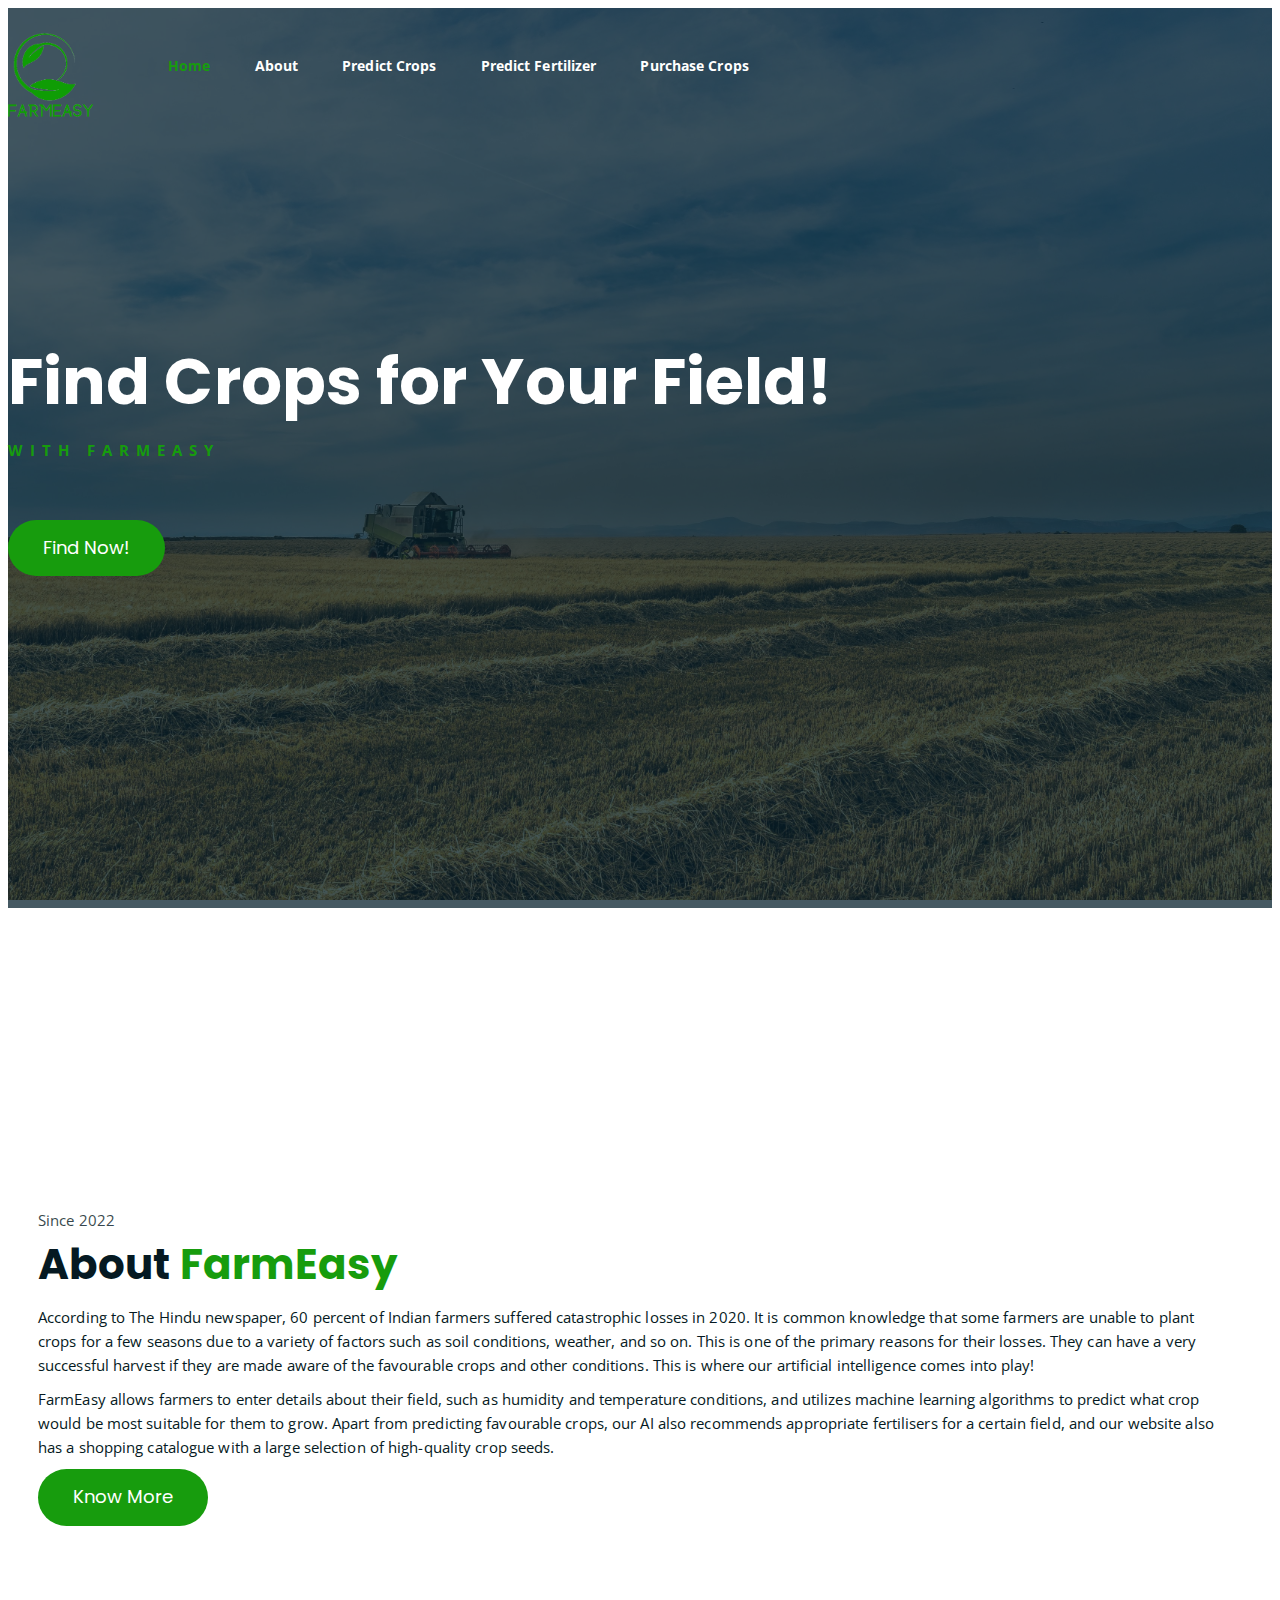
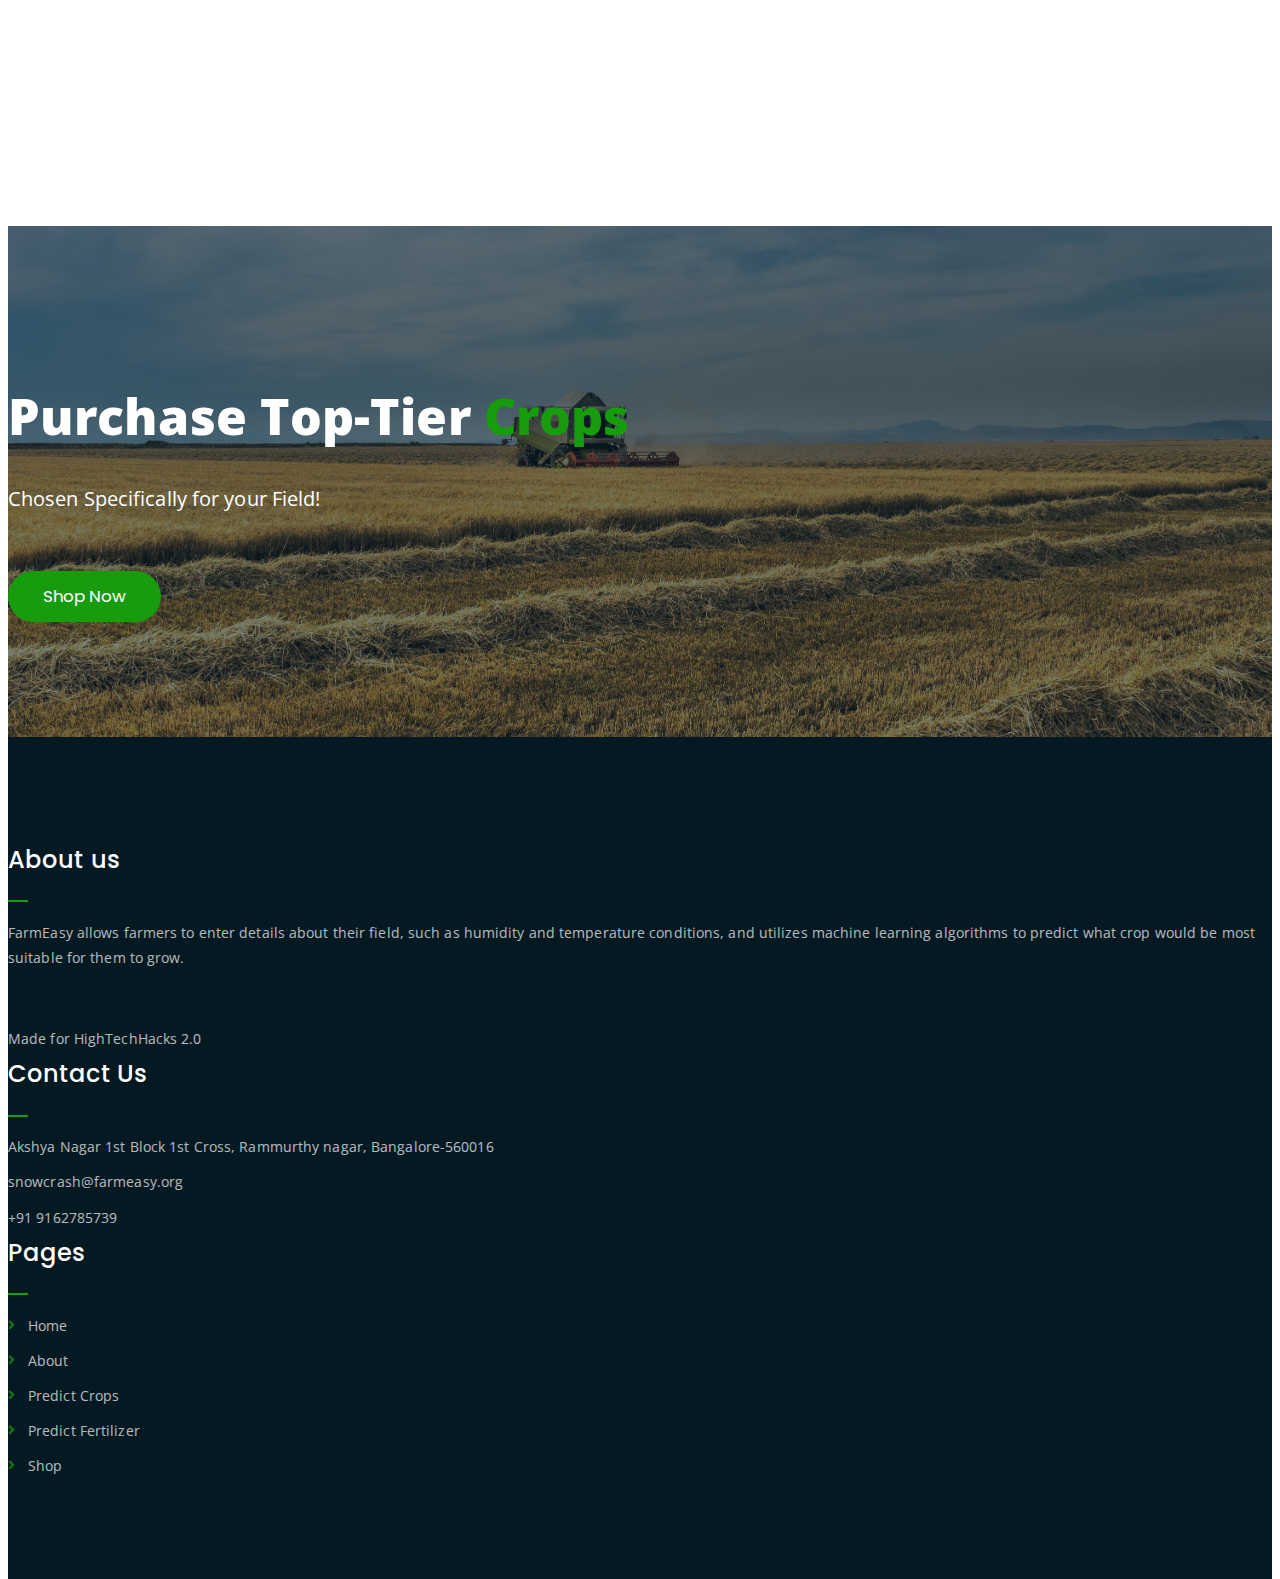
<file: templates/index.html>
<!DOCTYPE html>
<html lang="en">
<head>
	<meta charset="UTF-8">
	<meta http-equiv="X-UA-Compatible" content="IE=edge">
	<meta name="viewport" content="width=device-width, initial-scale=1">

	<title>FarmEasy</title>

	<link href="https://fonts.googleapis.com/css?family=Open+Sans:300,400,700" rel="stylesheet">
	<link href="https://fonts.googleapis.com/css?family=Poppins:400,700&amp;display=swap" rel="stylesheet">
	<link href="https://use.fontawesome.com/releases/v5.7.2/css/all.css" rel="stylesheet" />
	<link href="https://cdn.jsdelivr.net/npm/bootstrap@5.2.0-beta1/dist/css/bootstrap.min.css" rel="stylesheet" integrity="sha384-0evHe/X+R7YkIZDRvuzKMRqM+OrBnVFBL6DOitfPri4tjfHxaWutUpFmBp4vmVor" crossorigin="anonymous">
	<link rel="stylesheet" href="/static/assets/css/main.css">
</head>
<body>
	
	<div class="top-header-area">
		<div class="container">
			<div class="row">
				<div class="col-lg-12 col-sm-12">
					<div class="main-menu-wrap">
						<div class="site-logo">
							<a href="/">
								<img src="/static/assets/img/logo1.png" alt="">
							</a>
						</div>

						<nav class="main-menu">
							<ul>
								<li class="current-list-item"><a style="padding-left: 75px;" href="/">Home</a></li>
								<li><a href="/about">About</a></li>
								<li><a href="/crop">Predict Crops</a></li>
								<li><a href="/fertilizer">Predict Fertilizer</a></li>
								<li><a href="/shop">Purchase Crops</a></li>
								<li></li>
							</ul>
						</nav>
					</div>
				</div>
			</div>
		</div>
	</div>

	<div class="hero-area hero-bg">
		<div class="container">
			<div class="row">
				<div class="col-lg-12 text-center">
					<div class="hero-text">
						<div class="hero-text-tablecell">
							
							<h1>Find Crops for Your Field!</h1>
							<p class="subtitle">with FarmEasy</p>
							<div class="hero-btns">
								<a href="/crop" class="boxed-btn">Find Now!</a>
							</div>
						</div>
					</div>
				</div>
			</div>
		</div>
	</div>

	<div class="abt-section mt-150 mb-150">
		<div class="container">
			<div class="row">
				<div class="col-lg-6 col-md-12">
					<div class="abt-bg">
					</div>
				</div>
				<div class="col-lg-6 col-md-12">
					<div class="abt-text">
						<p class="top-sub">Since 2022</p>
						<h2>About <span class="big-text">FarmEasy</span></h2>
						<p>According to The Hindu newspaper, 60 percent of Indian farmers suffered catastrophic losses in 2020. It is common knowledge that some farmers are unable to plant crops for a few seasons due to a variety of factors such as soil conditions, weather, and so on. This is one of the primary reasons for their losses. They can have a very successful harvest if they are made aware of the favourable crops and other conditions. This is where our artificial intelligence comes into play!
						</p>
						<p>FarmEasy allows farmers to enter details about their field, such as humidity and temperature conditions, and utilizes machine learning algorithms to predict what crop would be most suitable for them to grow. Apart from predicting favourable crops, our AI also recommends appropriate fertilisers for a certain field, and our website also has a shopping catalogue with a large selection of high-quality crop seeds.
						</p>
						<a href="/about" class="boxed-btn mt-4">Know More</a>
					</div>
				</div>
			</div>
		</div>
	</div>

	<section class="shop-banner">
    	<div class="container">
        	<h3>Purchase Top-Tier <span class="big-text">Crops</span></h3>
			<h4> Chosen Specifically for your Field!</h4>
            <a href="/shop" class="cart2-btn btn-lg">Shop Now</a>
        </div>
    </section>

	<div class="footer-area">
		<div class="container">
			<div class="row">
				<div class="col-lg-4 col-md-6">
					<div class="footer-box about-widget">
						<h2 class="widget-title">About us</h2>
						<p>FarmEasy allows farmers to enter details about their field, such as humidity and temperature conditions, and utilizes machine learning algorithms to predict what crop would be most suitable for them to grow.</p>
						<p>Made for HighTechHacks 2.0</p>
					</div>
				</div>
				<div class="col-lg-4 col-md-6">
					<div class="footer-box get-in-touch">
						<h2 class="widget-title">Contact Us</h2>
						<ul>
							<li>Akshya Nagar 1st Block 1st Cross, Rammurthy nagar, Bangalore-560016</li>
							<li>snowcrash@farmeasy.org</li>
							<li>+91 9162785739</li>
						</ul>
					</div>
				</div>
				<div class="col-lg-4 col-md-6">
					<div class="footer-box pages">
						<h2 class="widget-title">Pages</h2>
						<ul>
							<li><a href="/">Home</a></li>
							<li><a href="/about">About</a></li>
							<li><a href="/crop">Predict Crops</a></li>
							<li><a href="/crop">Predict Fertilizer</a></li>
							<li><a href="/shop">Shop</a></li>
						</ul>
					</div>
				</div>
			</div>
		</div>
	</div>

	<script src="https://cdn.jsdelivr.net/npm/bootstrap@5.2.0-beta1/dist/js/bootstrap.bundle.min.js" integrity="sha384-pprn3073KE6tl6bjs2QrFaJGz5/SUsLqktiwsUTF55Jfv3qYSDhgCecCxMW52nD2" crossorigin="anonymous"></script>

</body>
</html>
</file>
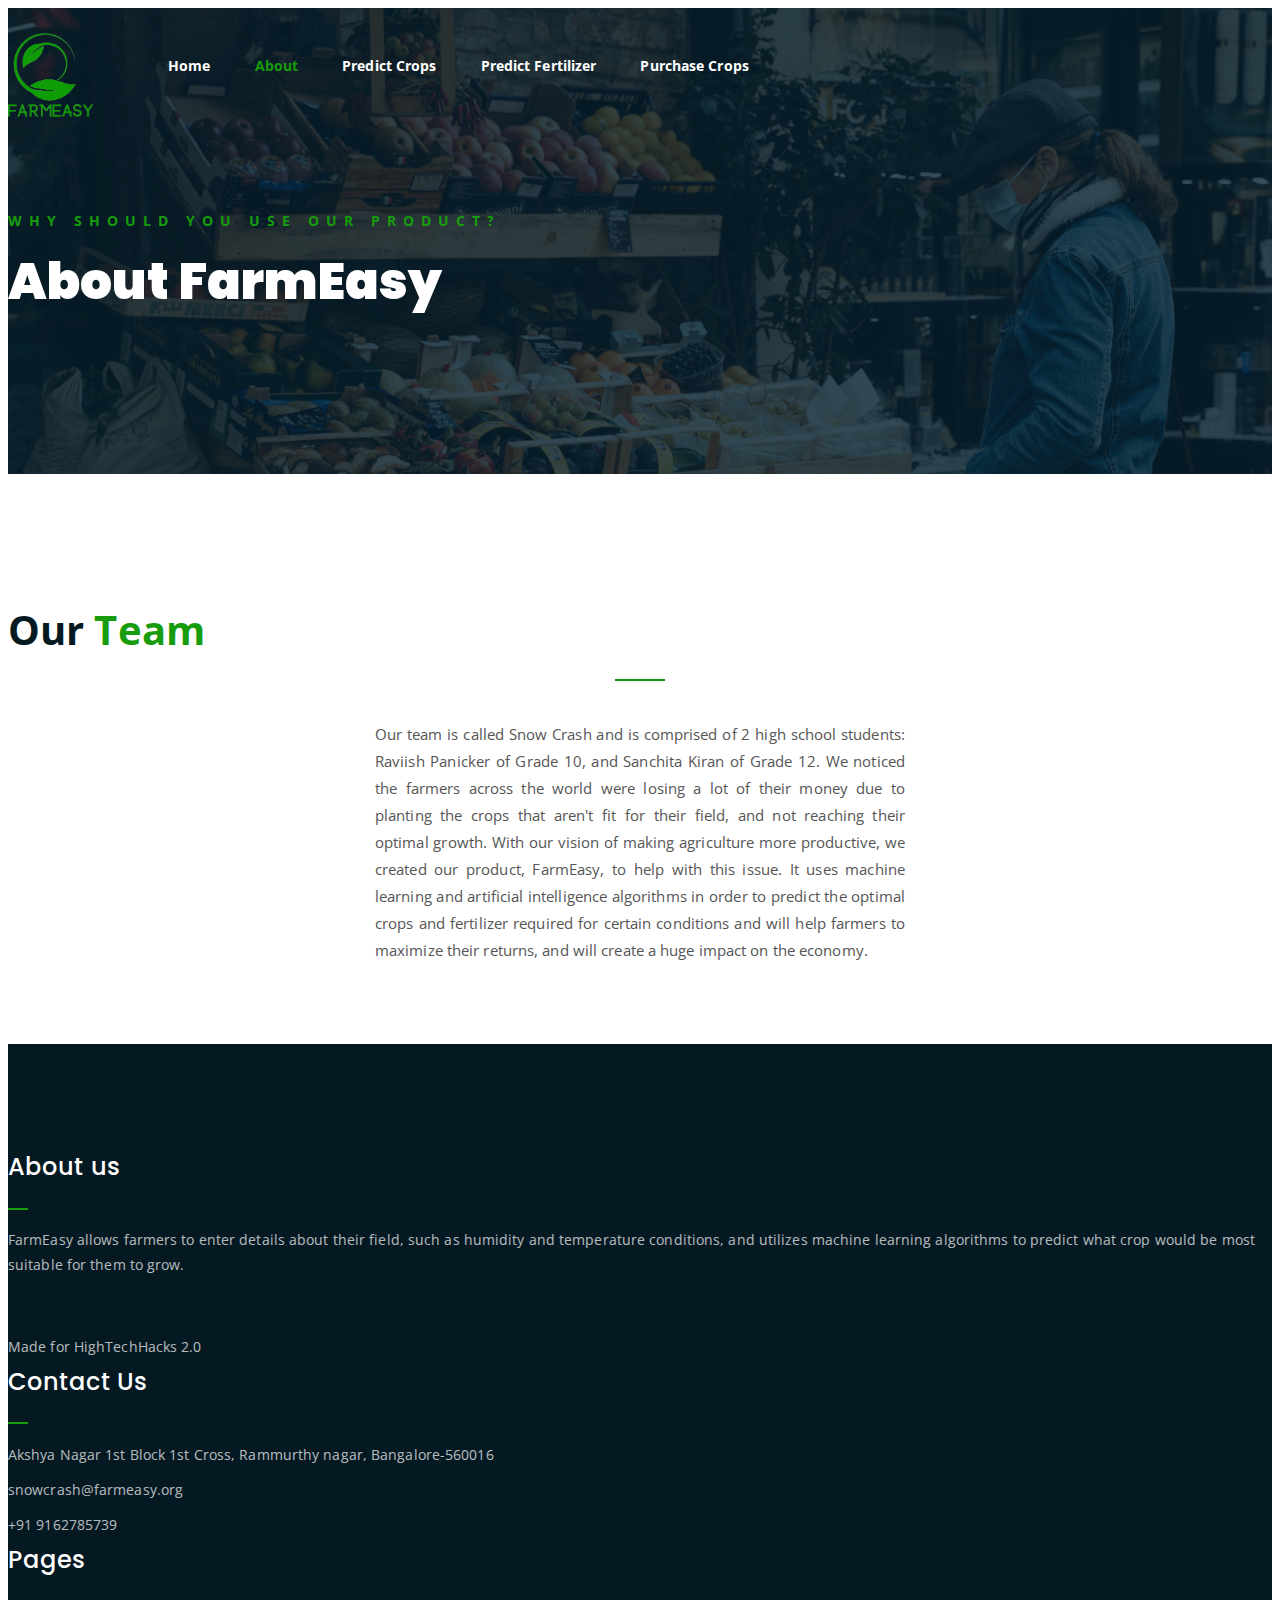
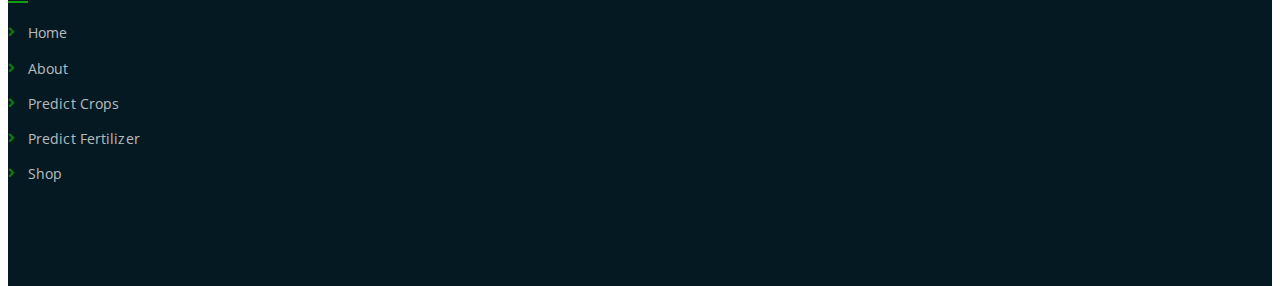
<file: templates/about.html>
<!DOCTYPE html>
<html lang="en">
<head>
	<meta charset="UTF-8">
	<meta http-equiv="X-UA-Compatible" content="IE=edge">
	<meta name="viewport" content="width=device-width, initial-scale=1">

	<title>About</title>

	<link href="https://fonts.googleapis.com/css?family=Open+Sans:300,400,700" rel="stylesheet">
	<link href="https://fonts.googleapis.com/css?family=Poppins:400,700&amp;display=swap" rel="stylesheet">
    <link href="https://use.fontawesome.com/releases/v5.7.2/css/all.css" rel="stylesheet" />

	<link href="https://cdn.jsdelivr.net/npm/bootstrap@5.2.0-beta1/dist/css/bootstrap.min.css" rel="stylesheet" integrity="sha384-0evHe/X+R7YkIZDRvuzKMRqM+OrBnVFBL6DOitfPri4tjfHxaWutUpFmBp4vmVor" crossorigin="anonymous">
	<link rel="stylesheet" href="/static/assets/css/main.css">
</head>
<body>

        
    <div class="top-header-area">
		<div class="container">
			<div class="row">
				<div class="col-lg-12 col-sm-12">
					<div class="main-menu-wrap">
						<div class="site-logo">
							<a href="/">
								<img src="/static/assets/img/logo1.png" alt="">
							</a>
						</div>

						<nav class="main-menu">
							<ul>
								<li><a style="padding-left: 75px;" href="/">Home</a></li>
								<li class="current-list-item"><a href="/about">About</a></li>
								<li><a href="/crop">Predict Crops</a></li>
                                <li><a href="/fertilizer">Predict Fertilizer</a></li>
								<li><a href="/shop">Purchase Crops</a></li>
								<li></li>
							</ul>
						</nav>
					</div>
				</div>
			</div>
		</div>
	</div>
    
            
    <div class="breadcrumb-section shop-bg">
        <div class="container">
            <div class="row">
                <div class="col-lg-12 text-center">
                    <div class="breadcrumb-text">
                        <p>Why should you use our product?</p>
                        <h1>About FarmEasy</h1>
                    </div>
                </div>
            </div>
        </div>
    </div>

    <div class="container">
        <div class="row">
            <div class="col-lg-12 text-center">
                <div class="section-title">	
                    <h3>Our<span class="big-text"> Team</span></h3>
                    <p style="text-align: justify; margin-top: 30px; width: 60;">Our team is called Snow Crash and is comprised of 2 high school students: Raviish Panicker of Grade 10, and Sanchita Kiran of Grade 12. We noticed the farmers across the world were losing a lot of their money due to planting the crops that aren't fit for their field, and not reaching their optimal growth. With our vision of making agriculture more productive, we created our product, FarmEasy, to help with this issue. It uses machine learning and artificial intelligence algorithms in order to predict the optimal crops and fertilizer required for certain conditions and will help farmers to maximize their returns, and will create a huge impact on the economy.</p>
                </div>
            </div>
        </div>
    </div>


    



    <div class="footer-area">
		<div class="container">
			<div class="row">
				<div class="col-lg-4 col-md-6">
					<div class="footer-box about-widget">
						<h2 class="widget-title">About us</h2>
						<p>FarmEasy allows farmers to enter details about their field, such as humidity and temperature conditions, and utilizes machine learning algorithms to predict what crop would be most suitable for them to grow.</p>
                        <p>Made for HighTechHacks 2.0</p>
                    </div>
				</div>
				<div class="col-lg-4 col-md-6">
					<div class="footer-box get-in-touch">
						<h2 class="widget-title">Contact Us</h2>
						<ul>
							<li>Akshya Nagar 1st Block 1st Cross, Rammurthy nagar, Bangalore-560016</li>
							<li>snowcrash@farmeasy.org</li>
							<li>+91 9162785739</li>
						</ul>
					</div>
				</div>
				<div class="col-lg-4 col-md-6">
					<div class="footer-box pages">
						<h2 class="widget-title">Pages</h2>
						<ul>
							<li><a href="/">Home</a></li>
							<li><a href="/about">About</a></li>
							<li><a href="/crop">Predict Crops</a></li>
							<li><a href="/crop">Predict Fertilizer</a></li>
							<li><a href="/shop">Shop</a></li>
						</ul>
					</div>
				</div>
			</div>
		</div>
	</div>

    <script src="https://cdn.jsdelivr.net/npm/bootstrap@5.2.0-beta1/dist/js/bootstrap.bundle.min.js" integrity="sha384-pprn3073KE6tl6bjs2QrFaJGz5/SUsLqktiwsUTF55Jfv3qYSDhgCecCxMW52nD2" crossorigin="anonymous"></script>

</body>
</html>
</file>
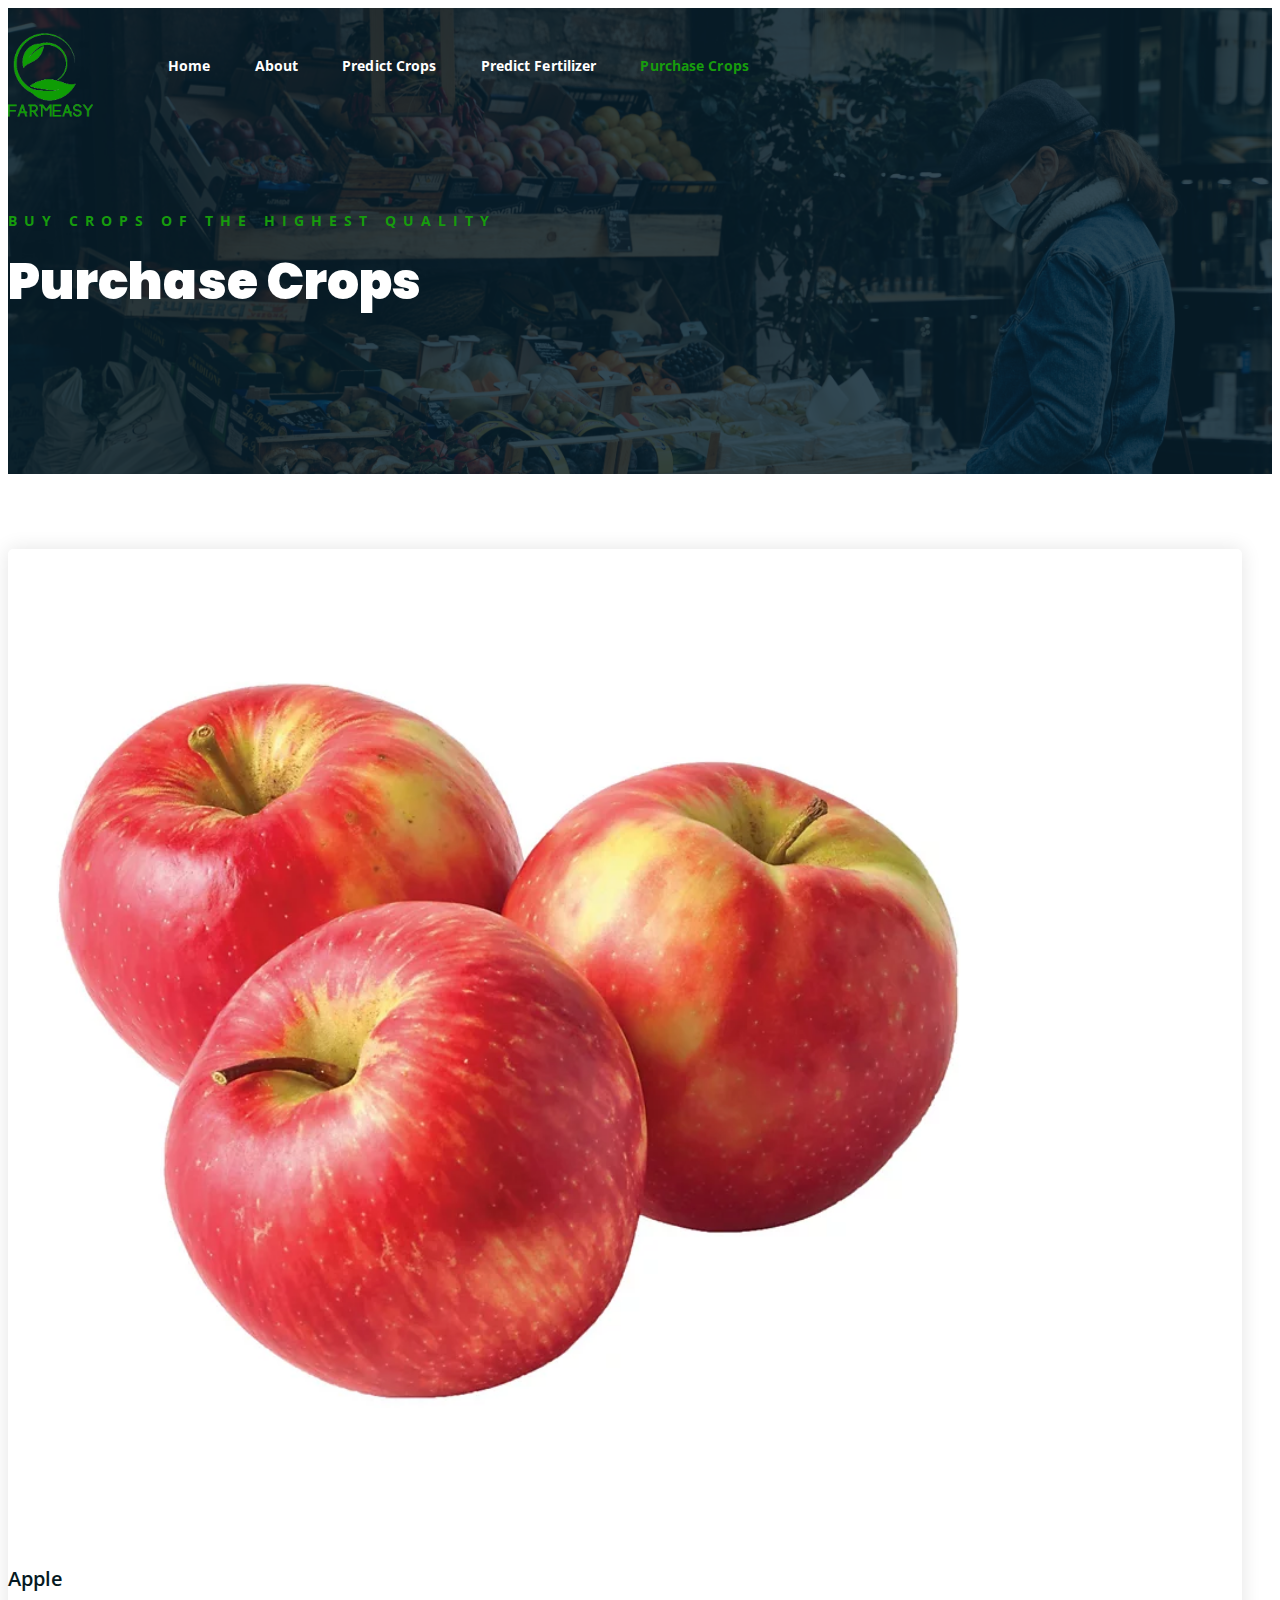
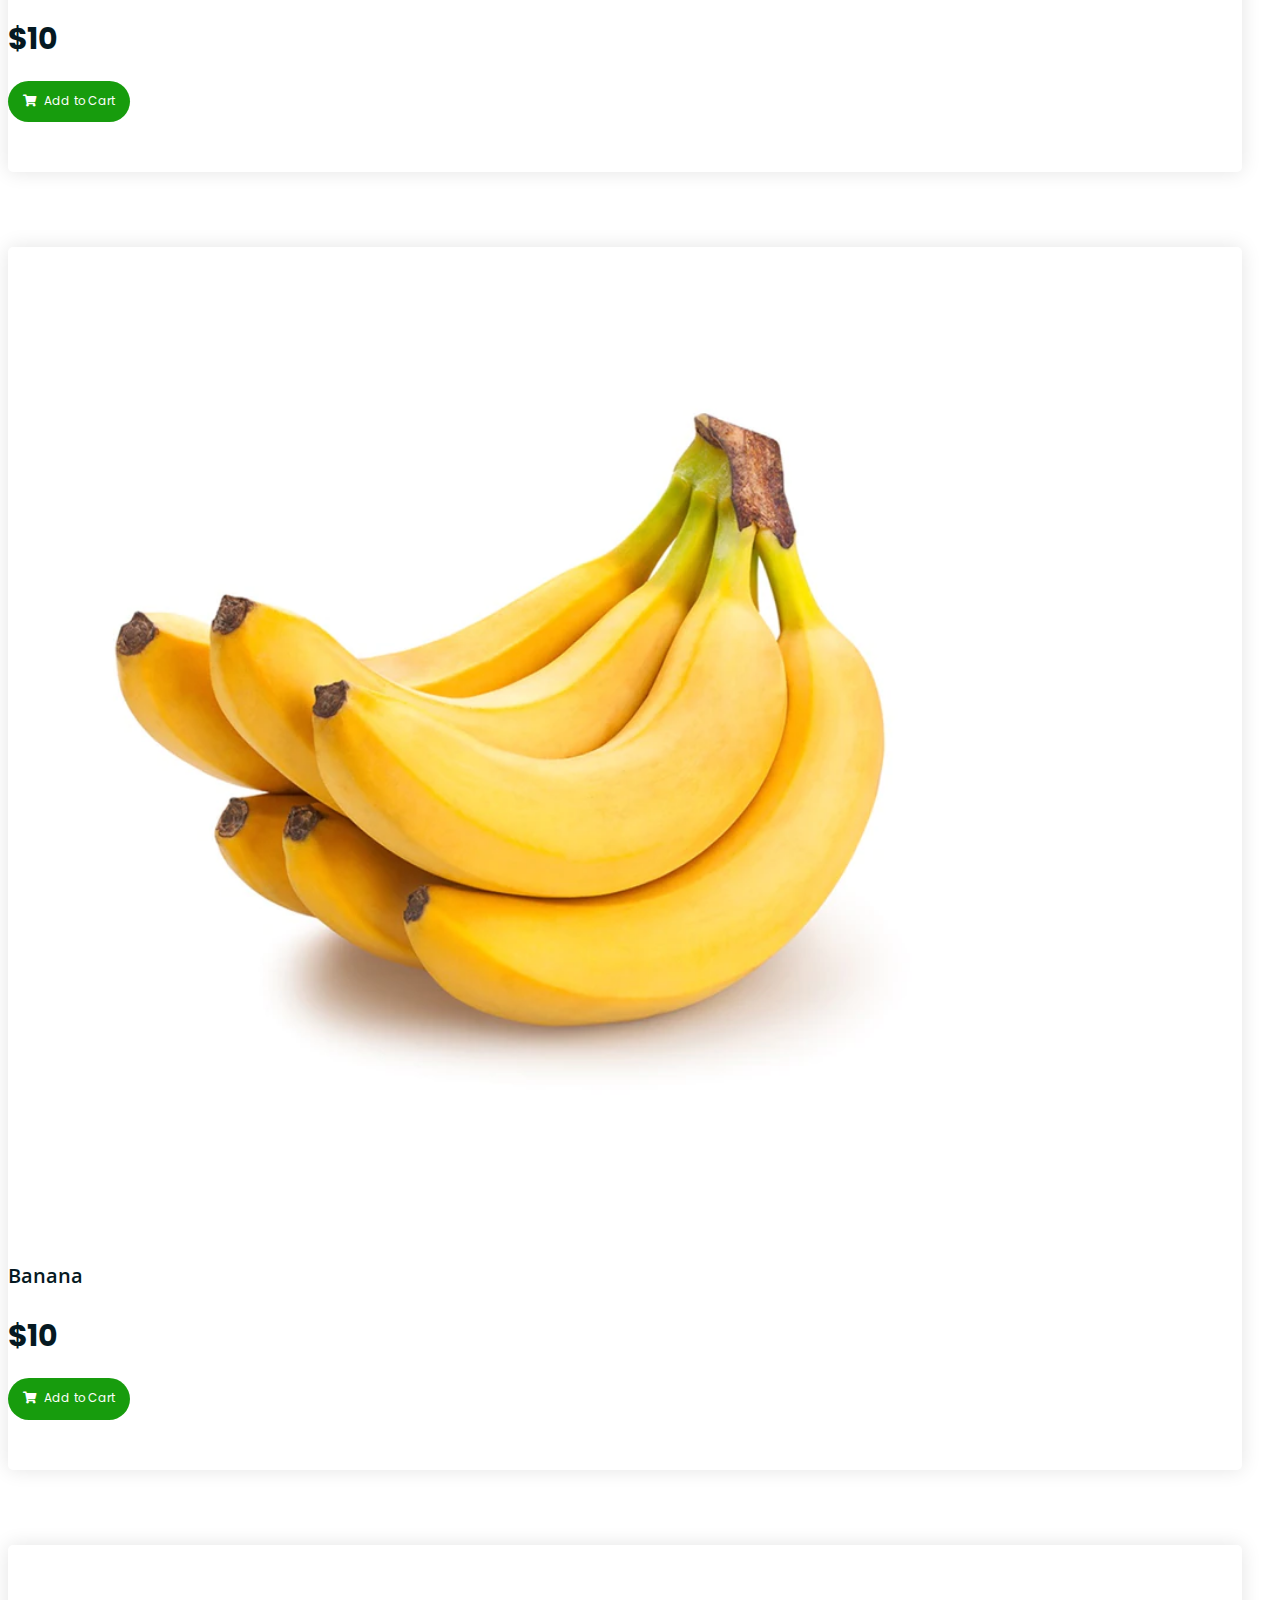
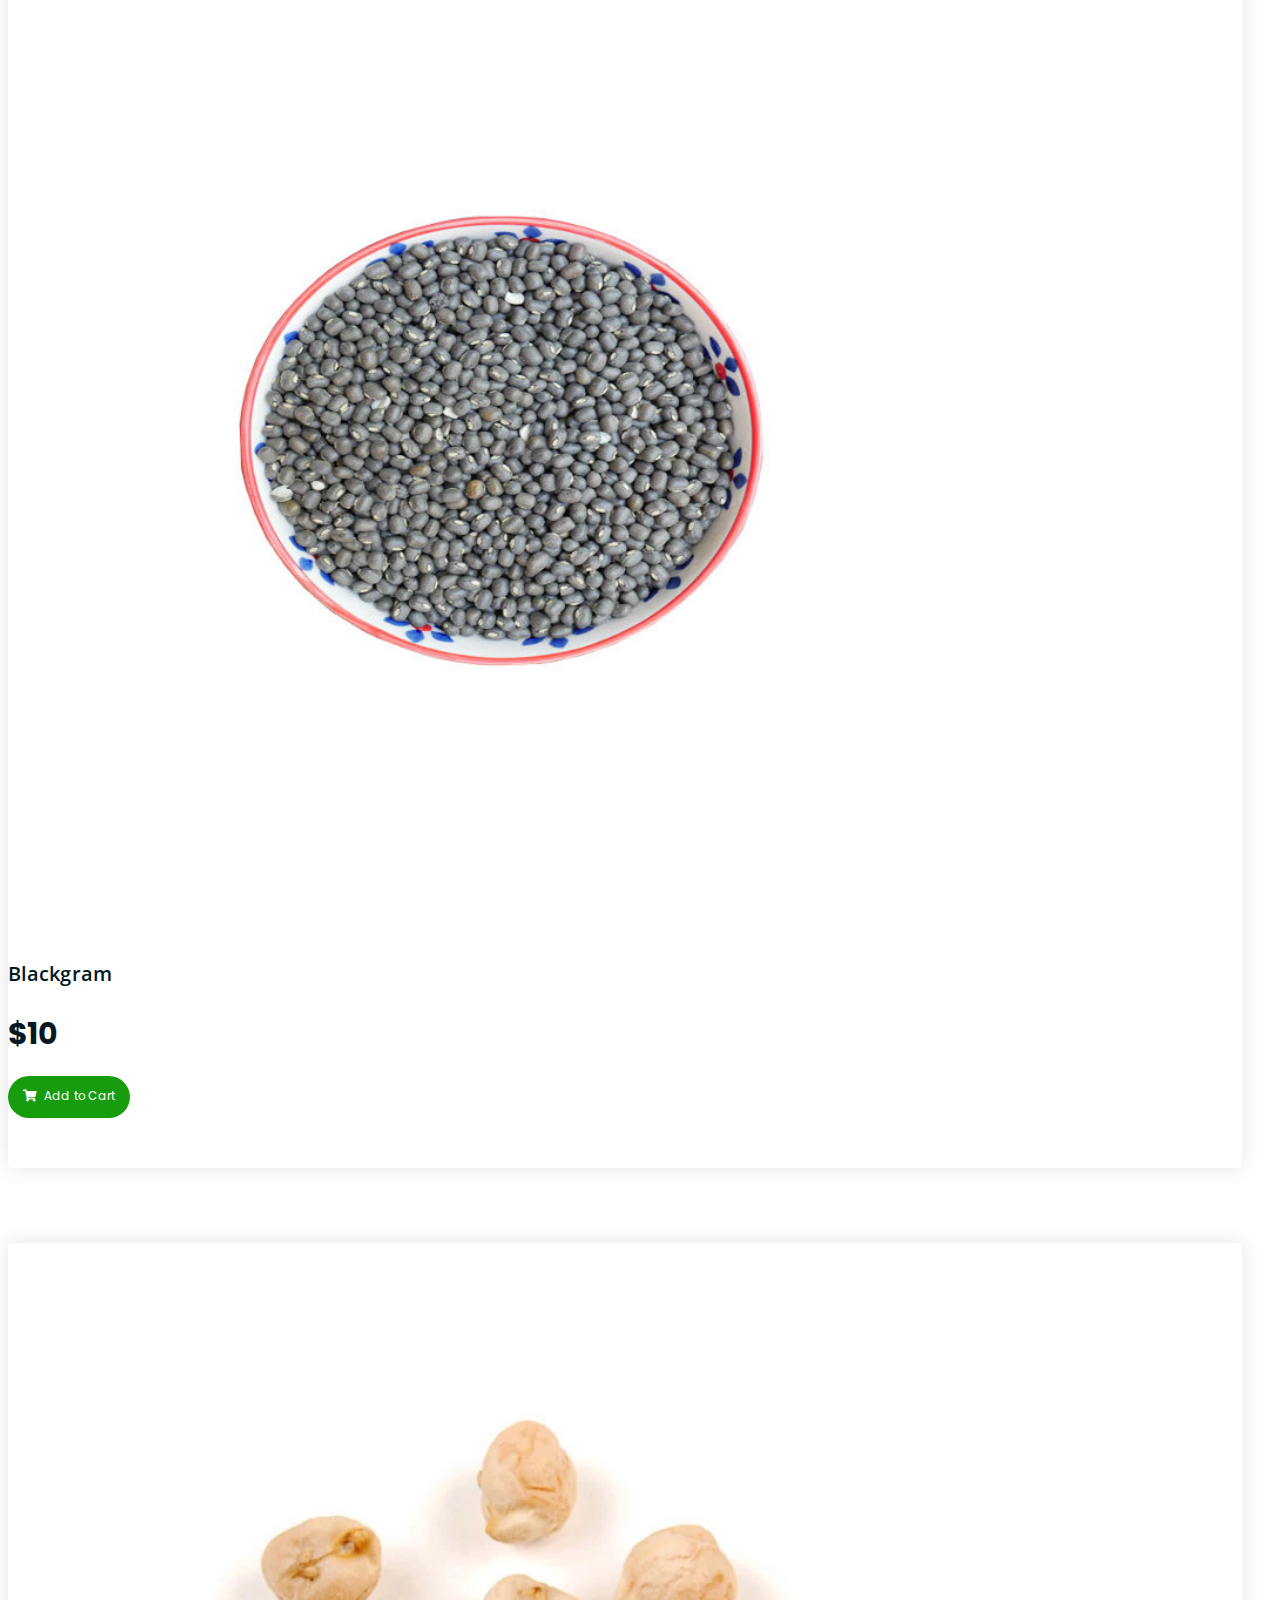
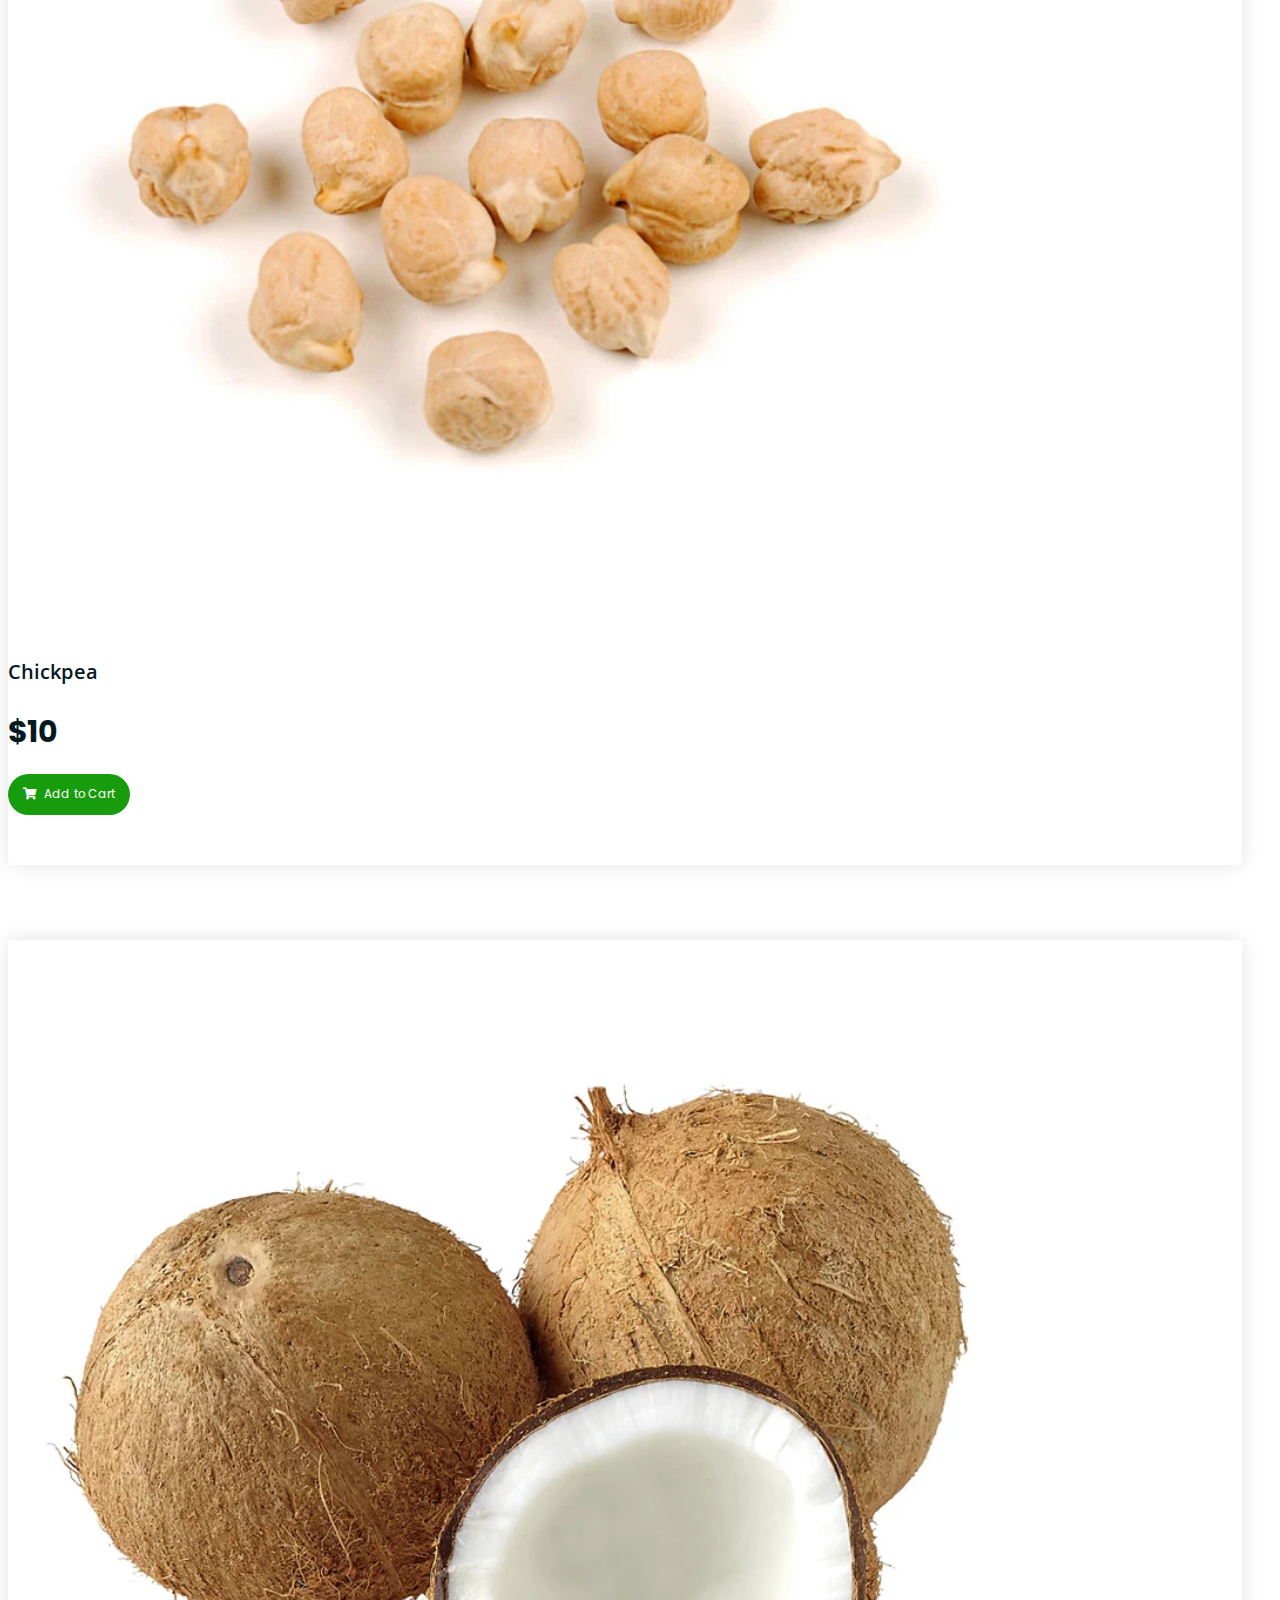
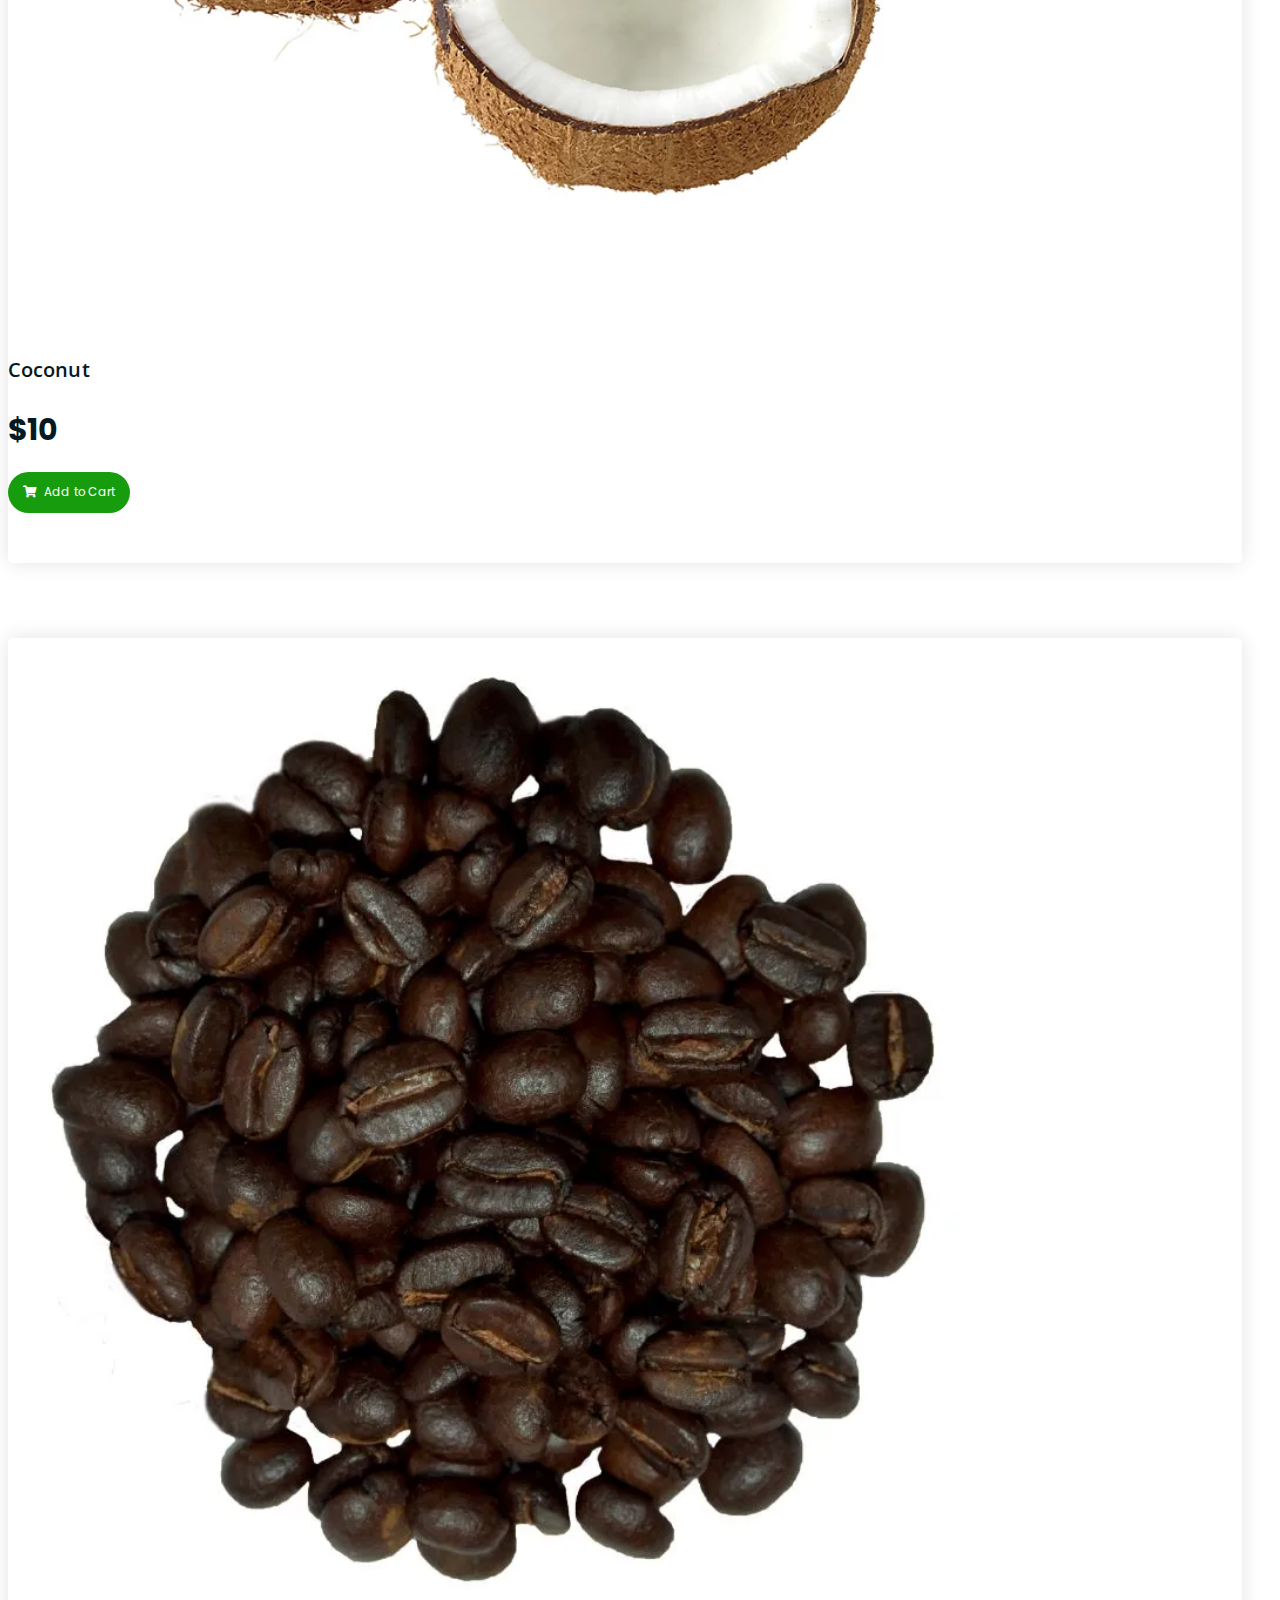
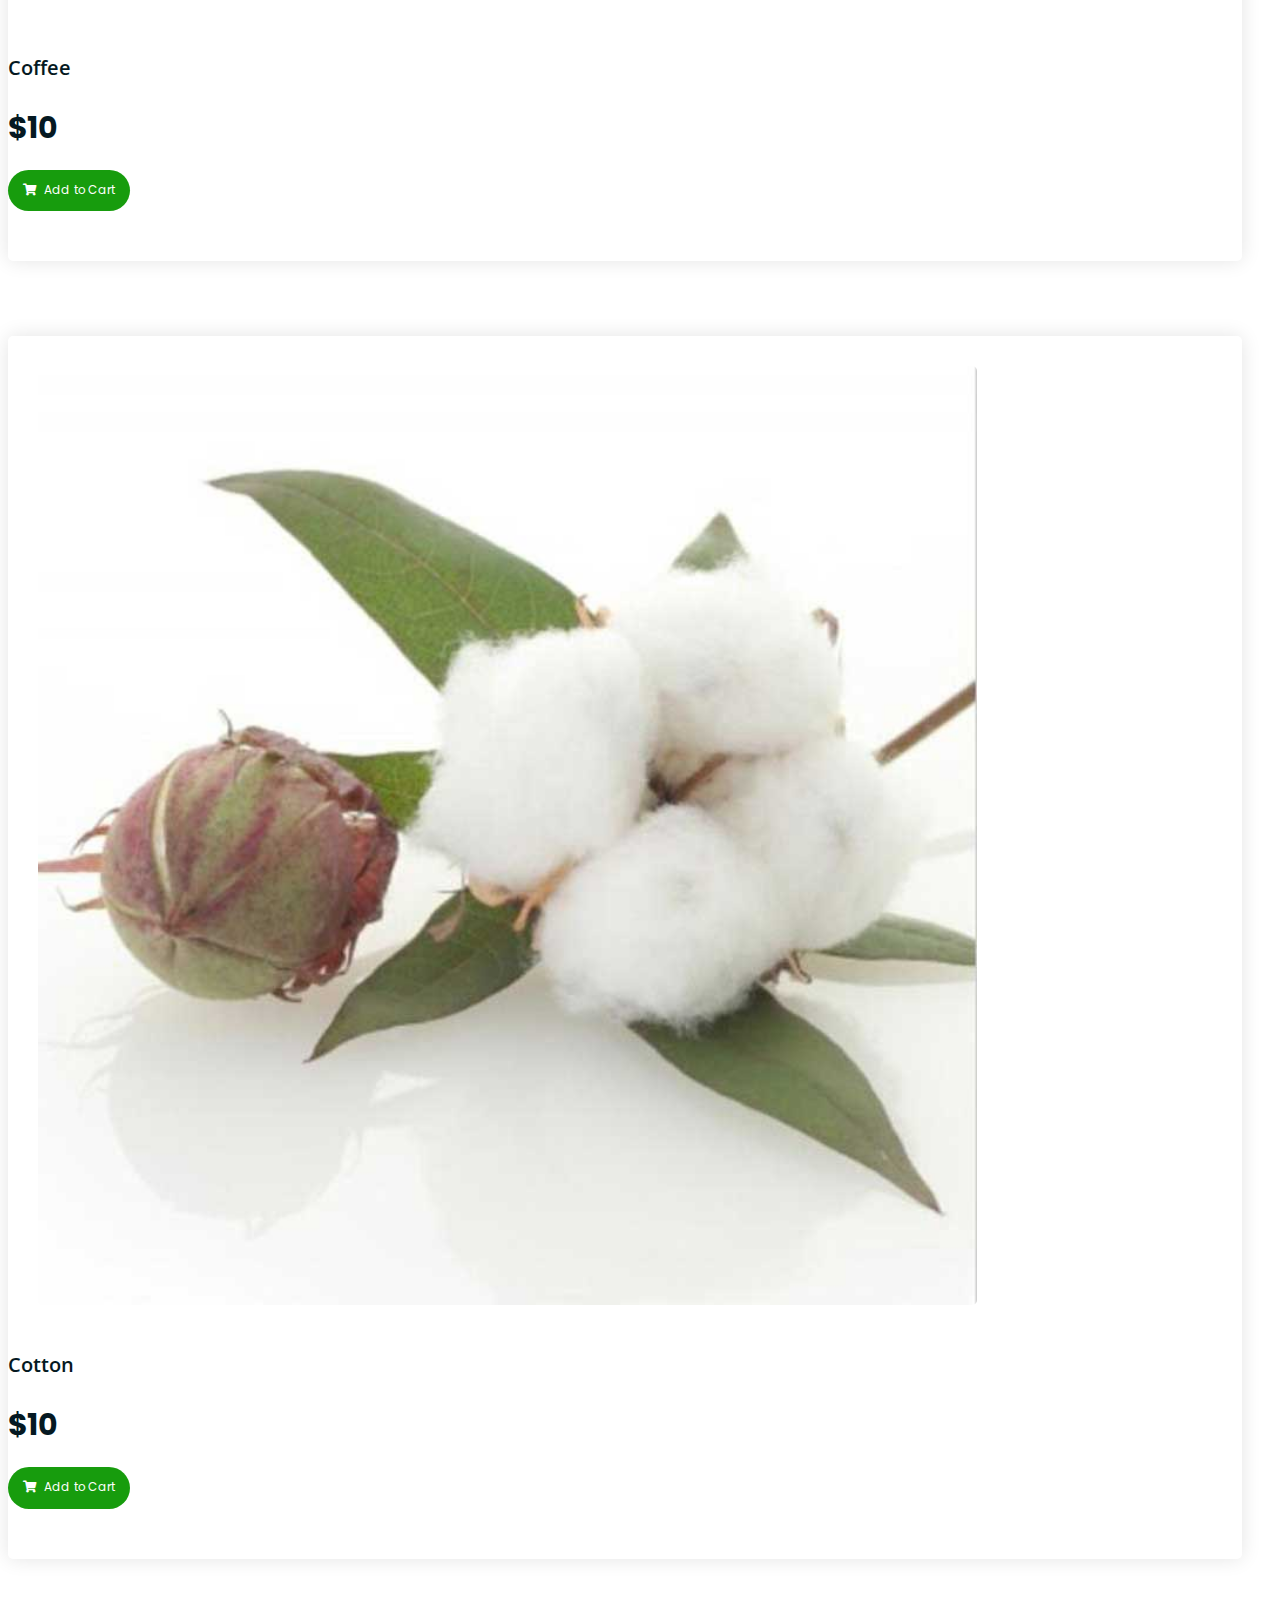
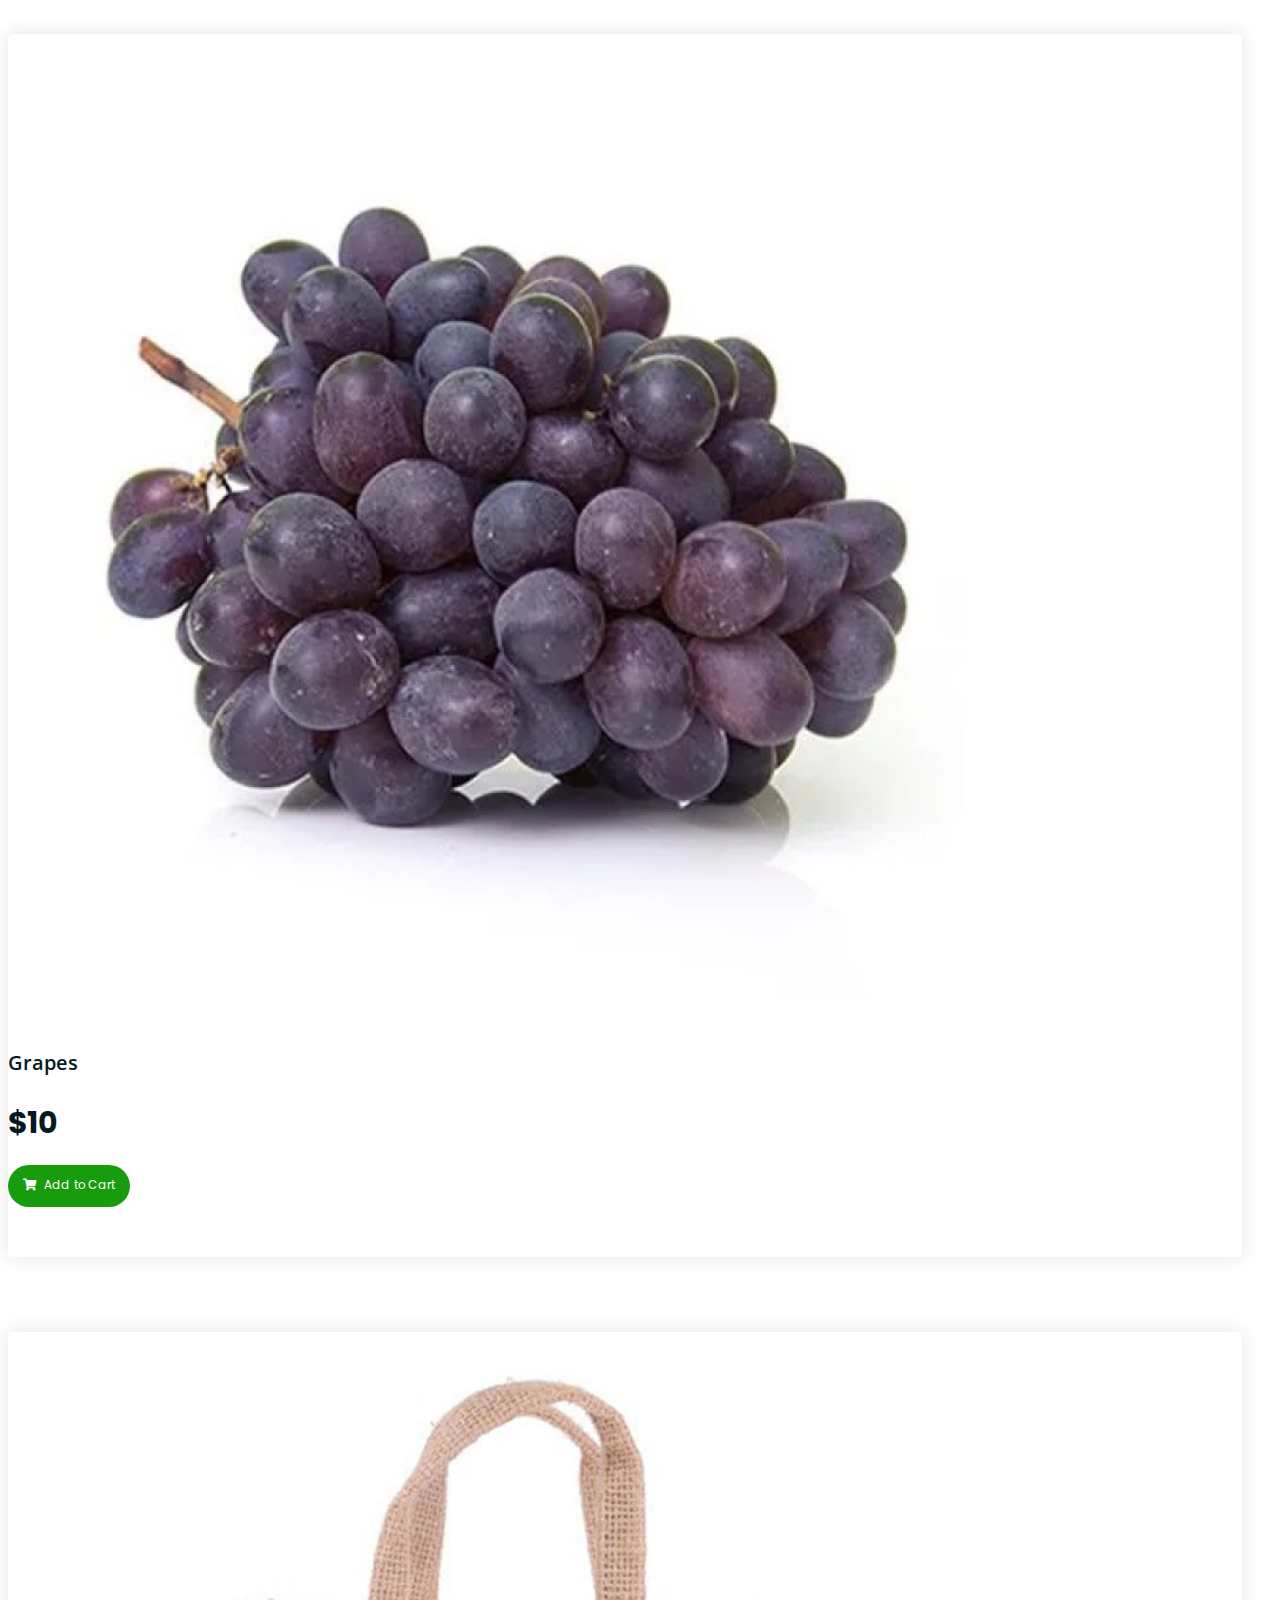
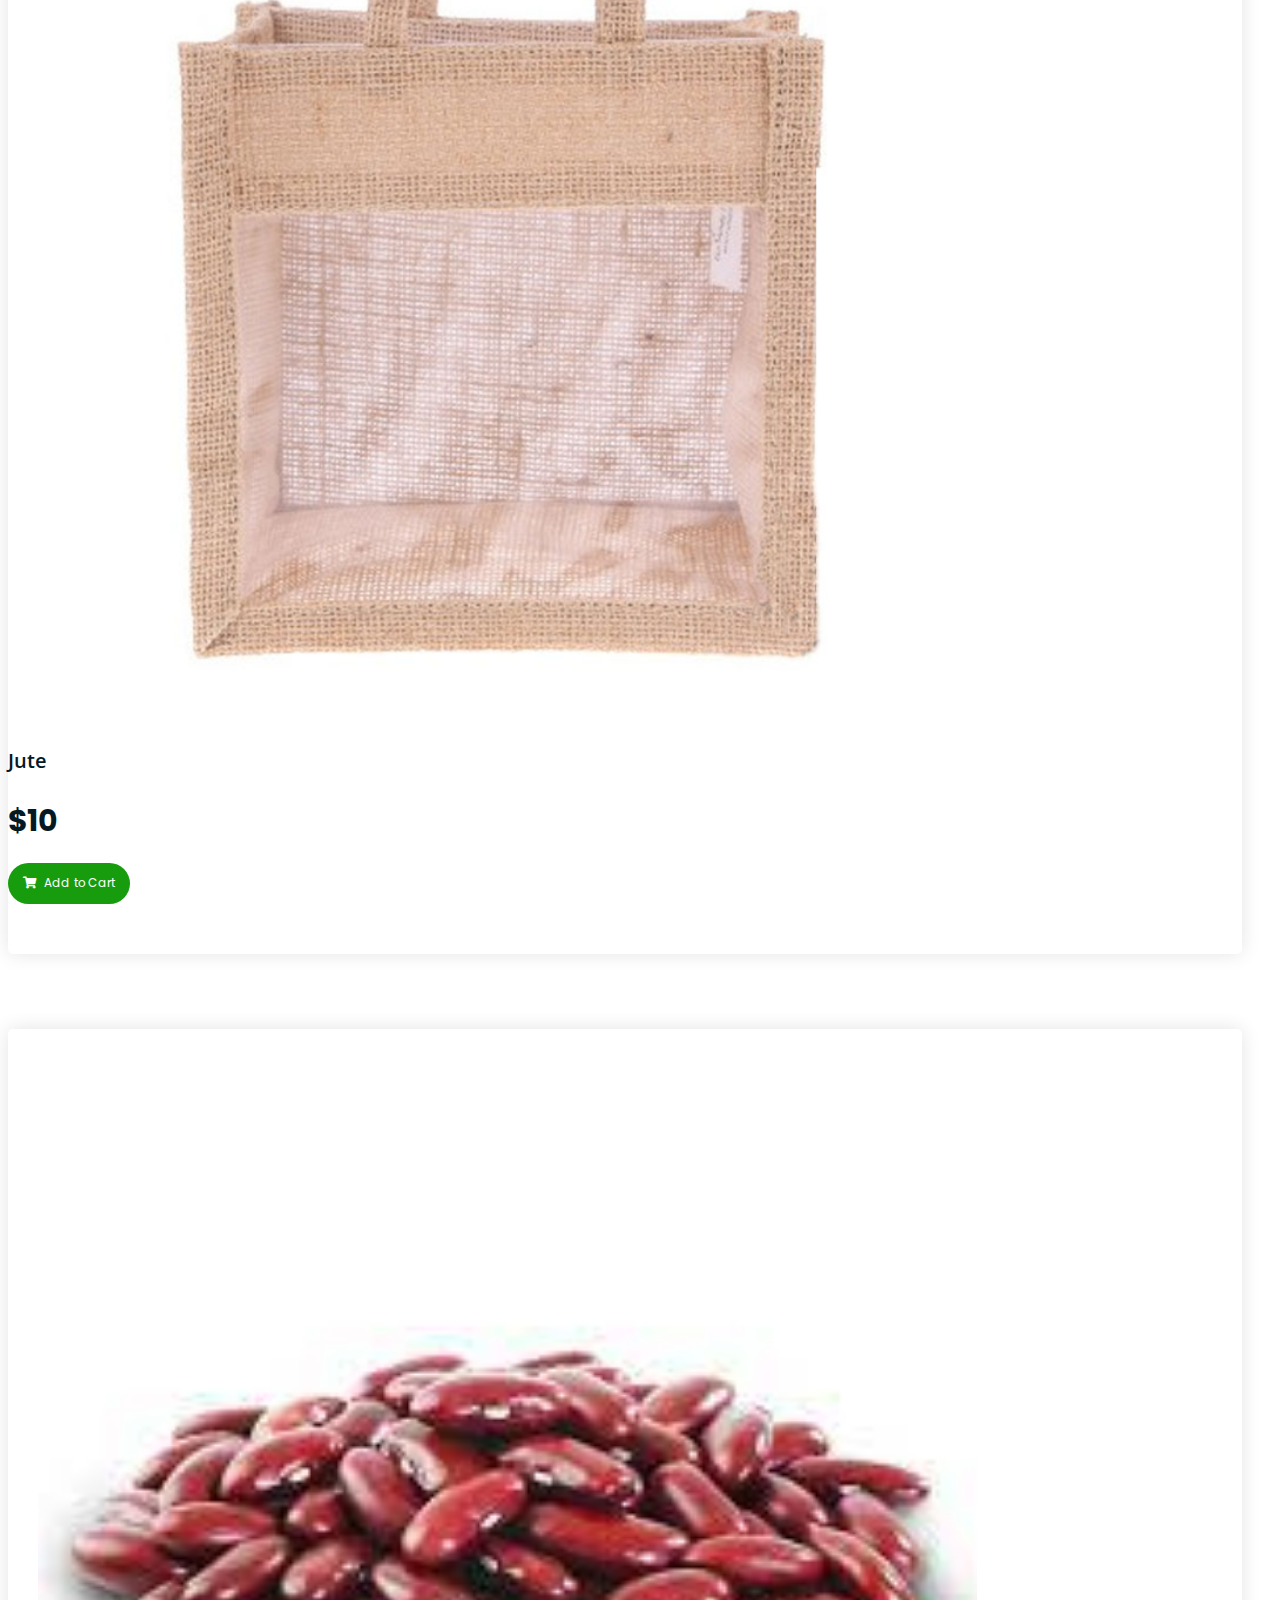
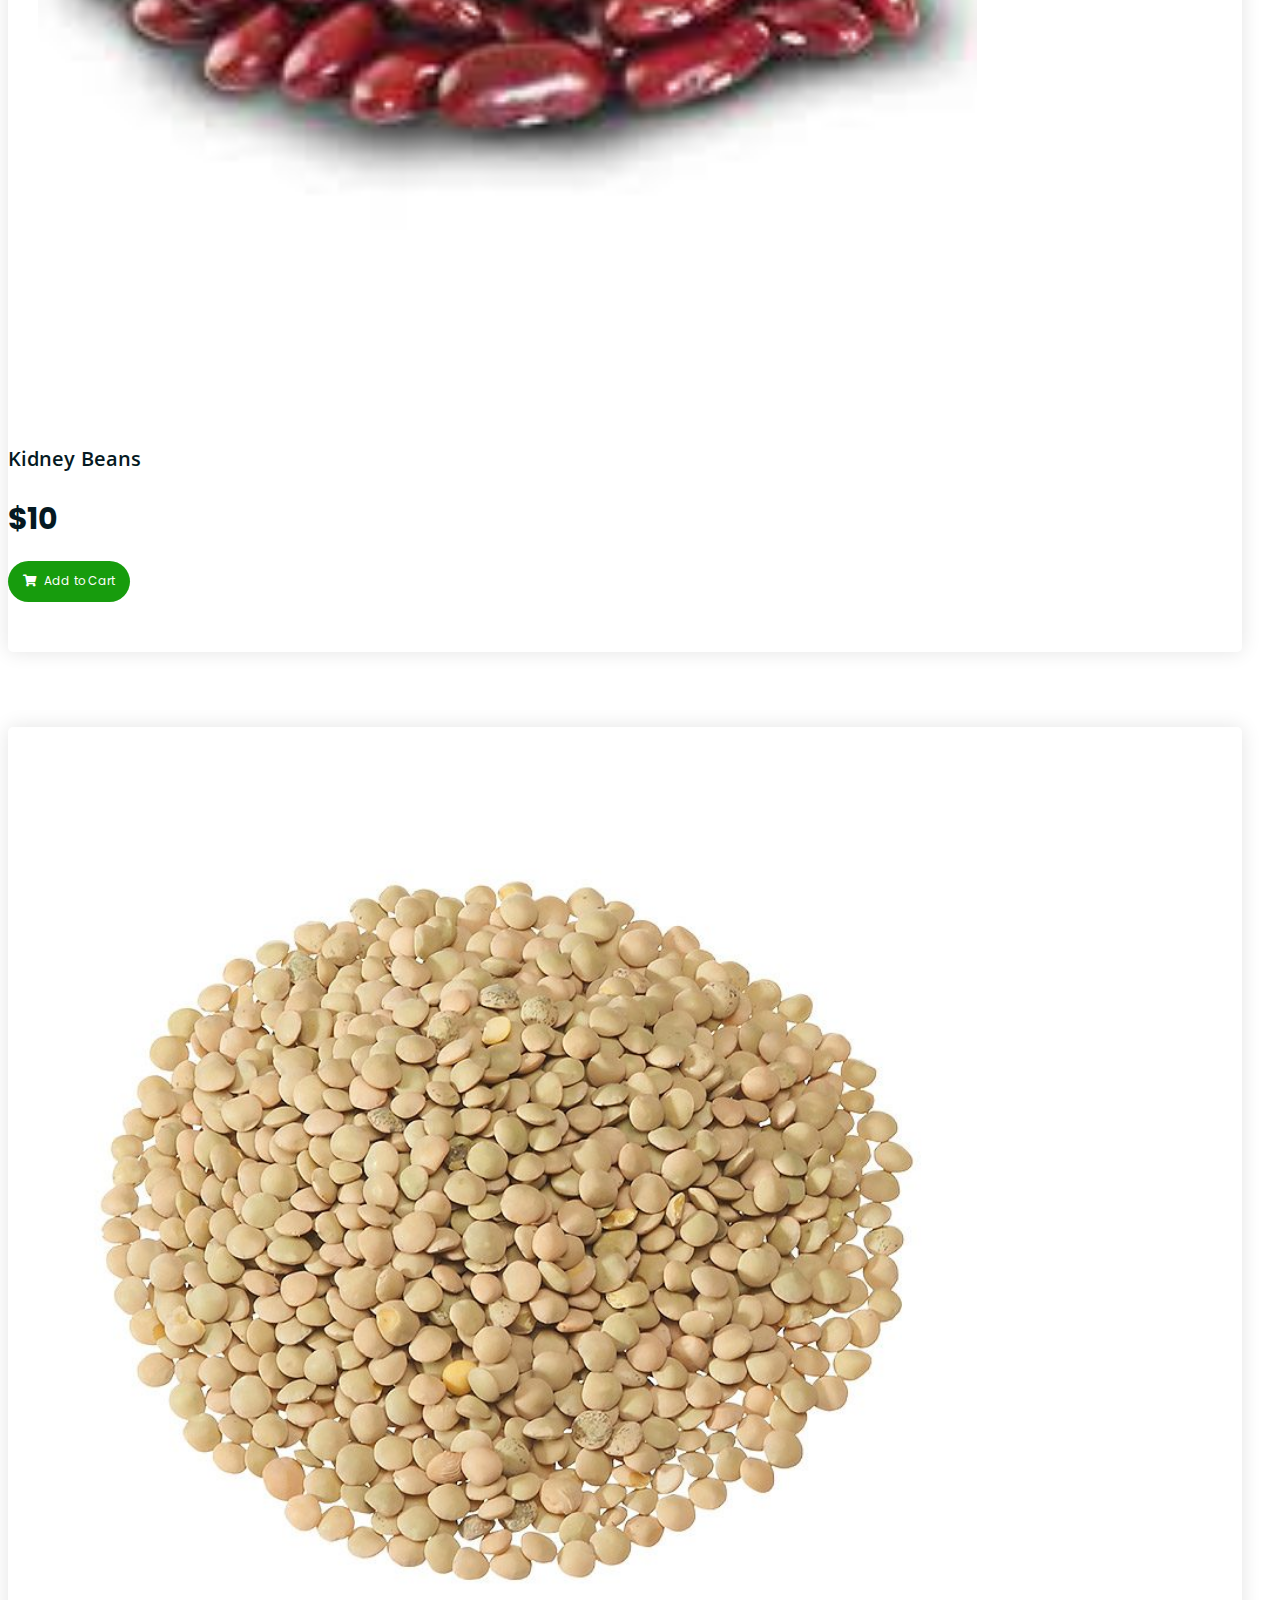
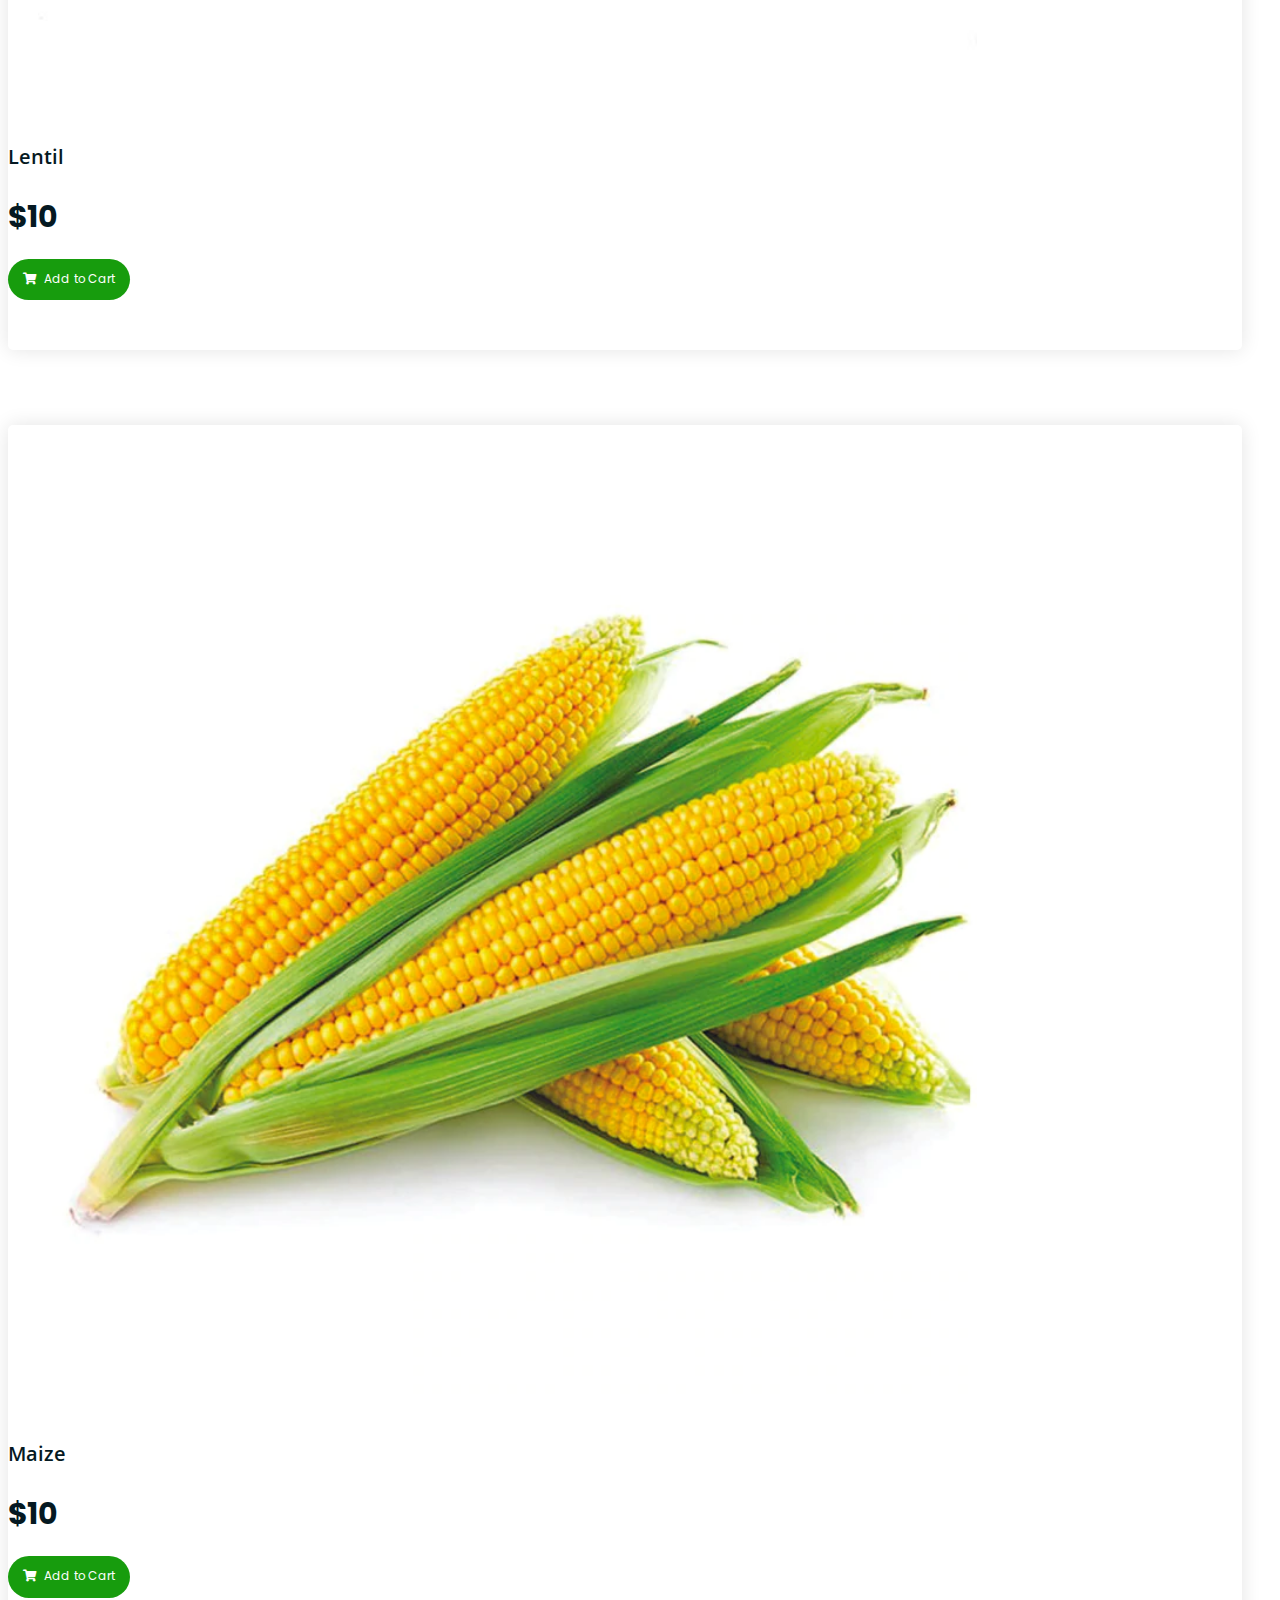
<file: templates/shop.html>
<!DOCTYPE html>
<html lang="en">
<head>
	<meta charset="UTF-8">
	<meta http-equiv="X-UA-Compatible" content="IE=edge">
	<meta name="viewport" content="width=device-width, initial-scale=1">

	<title>Shop</title>

	<link href="https://fonts.googleapis.com/css?family=Open+Sans:300,400,700" rel="stylesheet">
	<link href="https://fonts.googleapis.com/css?family=Poppins:400,700&amp;display=swap" rel="stylesheet">
    <link href="https://use.fontawesome.com/releases/v5.7.2/css/all.css" rel="stylesheet" />

	<link href="https://cdn.jsdelivr.net/npm/bootstrap@5.2.0-beta1/dist/css/bootstrap.min.css" rel="stylesheet" integrity="sha384-0evHe/X+R7YkIZDRvuzKMRqM+OrBnVFBL6DOitfPri4tjfHxaWutUpFmBp4vmVor" crossorigin="anonymous">
	<link rel="stylesheet" href="/static/assets/css/main.css">
</head>
<body>

        
    <div class="top-header-area">
		<div class="container">
			<div class="row">
				<div class="col-lg-12 col-sm-12">
					<div class="main-menu-wrap">
						<div class="site-logo">
							<a href="/">
								<img src="/static/assets/img/logo1.png" alt="">
							</a>
						</div>

						<nav class="main-menu">
							<ul>
								<li><a style="padding-left: 75px;" href="/">Home</a></li>
								<li><a href="/about">About</a></li>
								<li><a href="/crop">Predict Crops</a></li>
								<li><a href="/fertilizer">Predict Fertilizer</a></li>
								<li class="current-list-item"><a href="/shop">Purchase Crops</a></li>
								<li></li>
							</ul>
						</nav>
					</div>
				</div>
			</div>
		</div>
	</div>
    
            
    <div class="breadcrumb-section shop-bg">
        <div class="container">
            <div class="row">
                <div class="col-lg-12 text-center">
                    <div class="breadcrumb-text">
                        <p>Buy Crops of the Highest Quality</p>
                        <h1>Purchase Crops</h1>
                    </div>
                </div>
            </div>
        </div>
    </div>

    
	<div class="mt-150 mb-150">
		<div class="container">

			<div class="row product-lists" style="margin-bottom: 120px!important;">
				<div class="col-lg-3 col-md-4 text-center">
					<div id="apple" class="single-product-item">
						<div class="product-image">
							<a><img src="/static/assets/img/products/apple.jpg" alt=""></a>
						</div>
						<h3>Apple</h3>
						<p class="product-price">$10 </p>
						<a href="#" class="cart-btn"><i class="fas fa-shopping-cart"></i> Add to Cart</a>
					</div>
				</div>
				<div class="col-lg-3 col-md-4 text-center">
					<div id="banana" class="single-product-item">
						<div class="product-image">
							<a><img src="/static/assets/img/products/banana.jpg" alt=""></a>
						</div>
						<h3>Banana</h3>
						<p class="product-price">$10 </p>
						<a href="#" class="cart-btn"><i class="fas fa-shopping-cart"></i> Add to Cart</a>
					</div>
				</div>
				<div class="col-lg-3 col-md-4 text-center">
					<div id="blackgram" class="single-product-item">
						<div class="product-image">
							<a><img src="/static/assets/img/products/blackgram.jpg" alt=""></a>
						</div>
						<h3>Blackgram</h3>
						<p class="product-price">$10 </p>
						<a href="#" class="cart-btn"><i class="fas fa-shopping-cart"></i> Add to Cart</a>
					</div>
				</div>
				<div class="col-lg-3 col-md-4 text-center">
					<div id="chickpea" class="single-product-item">
						<div class="product-image">
							<a><img src="/static/assets/img/products/chickpea.jpg" alt=""></a>
						</div>
						<h3>Chickpea</h3>
						<p class="product-price">$10 </p>
						<a href="#" class="cart-btn"><i class="fas fa-shopping-cart"></i> Add to Cart</a>
					</div>
				</div>
				<div class="col-lg-3 col-md-4 text-center">
					<div id="coconut" class="single-product-item">
						<div class="product-image">
							<a><img src="/static/assets/img/products/coconut.jpg" alt=""></a>
						</div>
						<h3>Coconut</h3>
						<p class="product-price">$10 </p>
						<a href="#" class="cart-btn"><i class="fas fa-shopping-cart"></i> Add to Cart</a>
					</div>
				</div>
				<div class="col-lg-3 col-md-4 text-center">
					<div id="coffee" class="single-product-item">
						<div class="product-image">
							<a><img src="/static/assets/img/products/coffee.jpg" alt=""></a>
						</div>
						<h3>Coffee</h3>
						<p class="product-price">$10 </p>
						<a href="#" class="cart-btn"><i class="fas fa-shopping-cart"></i> Add to Cart</a>
					</div>
				</div>
                <div class="col-lg-3 col-md-4 text-center">
					<div id="cotton" class="single-product-item">
						<div class="product-image">
							<a><img src="/static/assets/img/products/cotton.jpg" alt=""></a>
						</div>
						<h3>Cotton</h3>
						<p class="product-price">$10 </p>
						<a href="#" class="cart-btn"><i class="fas fa-shopping-cart"></i> Add to Cart</a>
					</div>
				</div>
				<div class="col-lg-3 col-md-4 text-center">
					<div id="grapes" class="single-product-item">
						<div class="product-image">
							<a><img src="/static/assets/img/products/grapes.jpg" alt=""></a>
						</div>
						<h3>Grapes</h3>
						<p class="product-price">$10 </p>
						<a href="#" class="cart-btn"><i class="fas fa-shopping-cart"></i> Add to Cart</a>
					</div>
				</div>
				<div class="col-lg-3 col-md-4 text-center">
					<div id="jute" class="single-product-item">
						<div class="product-image">
							<a><img src="/static/assets/img/products/jute.jpg" alt=""></a>
						</div>
						<h3>Jute</h3>
						<p class="product-price">$10 </p>
						<a href="#" class="cart-btn"><i class="fas fa-shopping-cart"></i> Add to Cart</a>
					</div>
				</div>
				<div class="col-lg-3 col-md-4 text-center">
					<div id="kidneybeans" class="single-product-item">
						<div class="product-image">
							<a><img src="/static/assets/img/products/kidneybeans.jpg" alt=""></a>
						</div>
						<h3>Kidney Beans</h3>
						<p class="product-price">$10 </p>
						<a href="#" class="cart-btn"><i class="fas fa-shopping-cart"></i> Add to Cart</a>
					</div>
				</div>
				<div class="col-lg-3 col-md-4 text-center">
					<div id="lentil" class="single-product-item">
						<div class="product-image">
							<a><img src="/static/assets/img/products/lentil.jpg" alt=""></a>
						</div>
						<h3>Lentil</h3>
						<p class="product-price">$10 </p>
						<a href="#" class="cart-btn"><i class="fas fa-shopping-cart"></i> Add to Cart</a>
					</div>
				</div>
				<div class="col-lg-3 col-md-4 text-center">
					<div id="maize" class="single-product-item">
						<div class="product-image">
							<a><img src="/static/assets/img/products/maize.jpg" alt=""></a>
						</div>
						<h3>Maize</h3>
						<p class="product-price">$10 </p>
						<a href="#" class="cart-btn"><i class="fas fa-shopping-cart"></i> Add to Cart</a>
					</div>
				</div>
				<div class="col-lg-3 col-md-4 text-center">
					<div id="mango" class="single-product-item">
						<div class="product-image">
							<a><img src="/static/assets/img/products/mango.jpg" alt=""></a>
						</div>
						<h3>Mango</h3>
						<p class="product-price">$10 </p>
						<a href="#" class="cart-btn"><i class="fas fa-shopping-cart"></i> Add to Cart</a>
					</div>
				</div>
				<div class="col-lg-3 col-md-4 text-center">
					<div id="mothbeans" class="single-product-item">
						<div class="product-image">
							<a><img src="/static/assets/img/products/mothbeans.jpg" alt=""></a>
						</div>
						<h3>Mothbeans</h3>
						<p class="product-price">$10 </p>
						<a href="#" class="cart-btn"><i class="fas fa-shopping-cart"></i> Add to Cart</a>
					</div>
				</div>
				<div class="col-lg-3 col-md-4 text-center">
					<div id="mungbean" class="single-product-item">
						<div class="product-image">
							<a><img src="/static/assets/img/products/mungbean.jpg" alt=""></a>
						</div>
						<h3>Mungbean</h3>
						<p class="product-price">$10 </p>
						<a href="#" class="cart-btn"><i class="fas fa-shopping-cart"></i> Add to Cart</a>
					</div>
				</div>
				<div class="col-lg-3 col-md-4 text-center">
					<div id="muskmelon" class="single-product-item">
						<div class="product-image">
							<a><img src="/static/assets/img/products/muskmelon.jpg" alt=""></a>
						</div>
						<h3>Muskmelon</h3>
						<p class="product-price">$10 </p>
						<a href="#" class="cart-btn"><i class="fas fa-shopping-cart"></i> Add to Cart</a>
					</div>
				</div>
				<div class="col-lg-3 col-md-4 text-center">
					<div id="orange" class="single-product-item">
						<div class="product-image">
							<a><img src="/static/assets/img/products/orange.jpg" alt=""></a>
						</div>
						<h3>Orange</h3>
						<p class="product-price">$10 </p>
						<a href="#" class="cart-btn"><i class="fas fa-shopping-cart"></i> Add to Cart</a>
					</div>
				</div>
				<div class="col-lg-3 col-md-4 text-center">
					<div id="papaya" class="single-product-item">
						<div class="product-image">
							<a><img src="/static/assets/img/products/papaya.jpg" alt=""></a>
						</div>
						<h3>Papaya</h3>
						<p class="product-price">$10 </p>
						<a href="#" class="cart-btn"><i class="fas fa-shopping-cart"></i> Add to Cart</a>
					</div>
				</div>
				<div class="col-lg-3 col-md-4 text-center">
					<div id="pigeonpeas" class="single-product-item">
						<div class="product-image">
							<a><img src="/static/assets/img/products/pigeonpeas.jpg" alt=""></a>
						</div>
						<h3>Pigeon Peas</h3>
						<p class="product-price">$10 </p>
						<a href="#" class="cart-btn"><i class="fas fa-shopping-cart"></i> Add to Cart</a>
					</div>
				</div>
				<div class="col-lg-3 col-md-4 text-center">
					<div id="pomegranate" class="single-product-item">
						<div class="product-image">
							<a><img src="/static/assets/img/products/pomegranate.jpg" alt=""></a>
						</div>
						<h3>Pomegranate</h3>
						<p class="product-price">$10 </p>
						<a href="#" class="cart-btn"><i class="fas fa-shopping-cart"></i> Add to Cart</a>
					</div>
				</div>
				<div class="col-lg-3 col-md-4 text-center">
					<div id="rice" class="single-product-item">
						<div class="product-image">
							<a><img src="/static/assets/img/products/rice.jpg" alt=""></a>
						</div>
						<h3>Rice</h3>
						<p class="product-price">$10 </p>
						<a href="#" class="cart-btn"><i class="fas fa-shopping-cart"></i> Add to Cart</a>
					</div>
				</div>
				<div class="col-lg-3 col-md-4 text-center">
					<div id="watermelon" class="single-product-item">
						<div class="product-image">
							<a><img src="/static/assets/img/products/watermelon.jpg" alt=""></a>
						</div>
						<h3>Watermelon</h3>
						<p class="product-price">$10 </p>
						<a href="#" class="cart-btn"><i class="fas fa-shopping-cart"></i> Add to Cart</a>
					</div>
				</div>
			</div>

		</div>
	</div>



    <div class="footer-area">
		<div class="container">
			<div class="row">
				<div class="col-lg-4 col-md-6">
					<div class="footer-box about-widget">
						<h2 class="widget-title">About us</h2>
						<p>FarmEasy allows farmers to enter details about their field, such as humidity and temperature conditions, and utilizes machine learning algorithms to predict what crop would be most suitable for them to grow.</p>
						<p>Made for HighTechHacks 2.0</p>
					</div>
				</div>
				<div class="col-lg-4 col-md-6">
					<div class="footer-box get-in-touch">
						<h2 class="widget-title">Contact Us</h2>
						<ul>
							<li>Akshya Nagar 1st Block 1st Cross, Rammurthy nagar, Bangalore-560016</li>
							<li>snowcrash@farmeasy.org</li>
							<li>+91 9162785739</li>
						</ul>
					</div>
				</div>
				<div class="col-lg-4 col-md-6">
					<div class="footer-box pages">
						<h2 class="widget-title">Pages</h2>
						<ul>
							<li><a href="/">Home</a></li>
							<li><a href="/about">About</a></li>
							<li><a href="/crop">Predict Crops</a></li>
							<li><a href="/crop">Predict Fertilizer</a></li>
							<li><a href="/shop">Shop</a></li>
						</ul>
					</div>
				</div>
			</div>
		</div>
	</div>

    <script src="https://cdn.jsdelivr.net/npm/bootstrap@5.2.0-beta1/dist/js/bootstrap.bundle.min.js" integrity="sha384-pprn3073KE6tl6bjs2QrFaJGz5/SUsLqktiwsUTF55Jfv3qYSDhgCecCxMW52nD2" crossorigin="anonymous"></script>

    <script>
        var querys = {};
        location.search.substr(1).split("&").forEach(function(item) {querys[item.split("=")[0]] = item.split("=")[1]});
        var crop_type = querys["crop_type"]
        
        var obj = document.getElementById(crop_type)

        obj.scrollIntoView();

        var orig = obj.style.backgroundColor;
        obj.style.backgroundColor = '#eee';
        setTimeout(function(){
            obj.style.backgroundColor = orig;
            console.log("ri");
        }, 1500);
        

    </script>


</body>
</html>
</file>
<file: static/assets/css/main.css>
html {
  font-size: 14px;
  font-weight: 400;
  line-height: 28px;
  height: 100%;
}

body {
  font-family: "Open Sans", sans-serif;
  font-weight: 400;
  font-size: 1rem;
  letter-spacing: 0.1px;
  line-height: 1.8;
  color: #051922;
  overflow-x: hidden;
}

body img {
  max-width: 100%;
}

a {
  cursor: pointer;
  text-decoration: none;
  -webkit-transition: all 0.2s ease-in-out;
  -o-transition: all 0.2s ease-in-out;
  transition: all 0.2s ease-in-out;
}

a:hover {
  color: #179C0D;
  text-decoration: none;
}

h1, .h1,
h2, .h2 {
  font-family: "Poppins", sans-serif;
  font-weight: 700;
  margin: 0 0 1.25rem 0;
  color: #051922;
}

h1:last-child, .h1:last-child,
h2:last-child, .h2:last-child {
  margin: 0;
}

h1, .h1 {
  font-size: 4rem;
  font-weight: 700;
  line-height: 4rem;
  margin-bottom: 1rem!important;
}

h2, .h2 {
  font-size: 3rem;
  font-weight: 700;
  line-height: 3.25rem;
}

p {
  font-family: "Open Sans", sans-serif;
  font-weight: 400;
  font-size: 1rem;
  letter-spacing: 0.1px;
  line-height: 1.8;
  color: #051922;
  margin: 0 0 4rem 0;
}

p:last-child {
  margin: 0;
}


a.boxed-btn {
  font-family: 'Poppins', sans-serif;
  display: inline-block;
  background-color: #179C0D;
  color: #fff;
  padding: 12px 35px!important;
  font-size: 1.3rem;
}

a.boxed-btn {
  border-radius: 50px;
}


.top-header-area {
  position: absolute;
  z-index: 999;
  width: 100%;
  padding: 25px 0;
}

nav.main-menu ul {
  margin: 0;
  padding: 0;
  list-style: none;
}

nav.main-menu ul li {
  display: inline-block;
}

nav.main-menu ul li a {
  color: #fff;
  font-weight: 700;
  display: block;
  padding: 20px;
}

nav.main-menu ul > li {
  position: relative;
}

nav.main-menu ul > li:hover ul {
  opacity: 1;
  visibility: visible;
}

nav.main-menu ul li:last-child a {
  display: inline-block;
}

nav.main-menu > ul li:last-child {
  float: right;
}

.big-text {
  color: #179C0D;
}

h3 {
  font-size: 40px;
  position: relative;
  padding-bottom: 15px;
}

.site-logo {
  float: left;
  max-width: 85px;
}

.main-menu-wrap {
  position: relative;
}

.site-logo {
  padding: 0px;
}

.breadcrumb-section {
  padding: 150px 0;
  background-size: cover;
  background-position: center center;
  position: relative;
  z-index: 1;
  background-attachment: fixed;
  padding-top: 200px;
}

.breadcrumb-bg {
  background-image: url(../img/breadcrumb-bg.jpg);
}

.breadcrumb-text p {
  color: #179C0D;
  font-weight: 700;
  text-transform: uppercase;
  letter-spacing: 7px;
  margin-bottom: 1.5rem;
}

.breadcrumb-text h1 {
  font-size: 50px;
  font-weight: 900;
  color: #fff;
  margin: 0;
  margin-top: 10px;
}


.breadcrumb-section:after {
  position: absolute;
  left: 0;
  top: 0;
  width: 100%;
  height: 100%;
  content: "";
  background-color: #07212e;
  z-index: -1;
  opacity: 0.8;
}


nav.main-menu ul li.current-list-item > a {
  color: #179C0D;
}

nav.main-menu li:hover > a {
  color: #179C0D;
}

nav.main-menu li a {
  -webkit-transition: 0.3s;
  -o-transition: 0.3s;
  transition: 0.3s;
}

.top-header-area .header-icons a {
  -webkit-transition: 0.3s;
  -o-transition: 0.3s;
  transition: 0.3s;
}

.top-header-area .header-icons a:hover {
  color: #179C0D;
}

.top-header-area {
  -webkit-transition: 0.3s;
  -o-transition: 0.3s;
  transition: 0.3s;
}


.footer-area {
  background-color: #051922;
  color: #fff;
  padding: 100px 0;
}

h2.widget-title {
  font-size: 24px;
  font-weight: 500;
  position: relative;
  padding-bottom: 20px;
  color: #fff;
}

h2.widget-title:after {
  position: absolute;
  left: 0;
  bottom: 0;
  width: 20px;
  height: 2px;
  background-color: #179C0D;
  content: "";
}

.footer-box p {
  color: #fff;
  opacity: 0.7;
  line-height: 1.8;
}

.footer-box ul {
  margin: 0;
  padding: 0;
  list-style: none;
}

.footer-box ul li {
  opacity: 0.7;
  margin-bottom: 10px;
  line-height: 1.8;
}

.footer-box ul li:last-child {
  margin-bottom: 0;
}



.footer-box ul li a {
  color: #fff;
}

.footer-box.pages ul li {
  position: relative;
  padding-left: 20px;
}

.footer-box.pages ul li:before {
  position: absolute;
  left: 0;
  top: 0;
  content: "\f105";
  font-family: "Font Awesome 5 Free";
  font-weight: 900;
  color: #179C0D;
}

.contact-form p {
  padding: 5px!important;
  margin: 10px!important;
}

a.boxed-btn {
  -webkit-transition: 0.3s;
  -o-transition: 0.3s;
  transition: 0.3s;
}

a.boxed-btn:hover {
  background-color: #051922;
  color: #179C0D;
}

.footer-box.pages ul li a {
  -webkit-transition: 0.3s;
  -o-transition: 0.3s;
  transition: 0.3s;
}

.footer-box.pages ul li:hover a {
  color: #179C0D;
}

input[type="submit"] {
  -webkit-transition: 0.3s;
  -o-transition: 0.3s;
  transition: 0.3s;
  border-radius: 50px !important;
}

input[type="submit"]:hover {
  background-color: #051922;
  color: #179C0D;
}

.crop-bg {
  background-image: url(../img/bg2.jpg);
  background-size: cover;
  background-position: center;
  background-attachment: fixed;

}

.shop-bg {
  background-image: url(../img/shop-bg.jpg);
  background-size: cover;
  background-position: center;
  background-attachment: fixed;
}

.hero-bg {
  background-image: url(../img/bg.jpg);
  background-size: cover;
  background-position: center;
  background-attachment: fixed;
}

.hero-text {
  display: table;
  height: 100%;
}

.hero-text-tablecell {
  display: table-cell;
}

.hero-area {
  height: 100%;
  position: relative;
  z-index: 1;
}

html, body {
  height: 100%;
}

.contact-form {
  margin-top: 50px;
}

.error-text i {
  font-size: 90px;
  margin-bottom: 30px;
}

.error-text h1 {
  padding-top: 5rem;
  font-size: 40px;
  font-weight: 500;
  margin-bottom: 10px;
}

.error-text p {
  padding-top: 2rem;
  font-size: 15px;
  margin-bottom: 30px;
}

.full-height-section {
  min-height: 55%;
  display: table;
  width: 100%;
}

.hero-area:after {
  position: absolute;
  left: 0;
  top: 0;
  width: 100%;
  height: 100%;
  content: "";
  background-color: #07212e;
  z-index: -1;
  opacity: 0.75;
}

.hero-text p.subtitle {
  color: #179C0D;
  font-weight: 700;
  text-transform: uppercase;
  letter-spacing: 7px;
  font-size: 15px;
}

.hero-text h1 {
  font-size: 64px;
  font-weight: 700;
  line-height: 1.3;
  color: #fff;
}

.hero-area div {
  height: 100%;
}

.hero-area div.hero-text {
  height: 100%;
  width: 100%;
}

.hero-area div.hero-text-tablecell {
  height: auto;
  vertical-align: middle;
}

.hero-area div.hero-text-tablecell div {
  height: auto;
  vertical-align: middle;
}

.hero-btns {
  margin-top: 35px;
}

input[type="submit"] {
  background-color: #179C0D;
  color: white;
  font-weight: 700;
  text-transform: uppercase;
  font-size: 15px;
  border: none !important;
  cursor: pointer;
  margin-top: 30px;
  margin-bottom: 50px;
  padding: 10px 40px;
  border-radius: 3px;
}

.single-product-item {
  margin-top: 75px;
  margin-right: 30px;
}

.crop-rec {
  width: 30%;
  height: 40%;
  
  margin:auto;
  margin-top: 75px;
  margin-bottom: 75px;
  -webkit-box-shadow: 0 0 20px #e4e4e4;
  box-shadow: 0 0 20px #e4e4e4;
  transition: 0.4s;
  padding-bottom: 50px;
  border-radius: 5px;
}

.crop-rec h3 {
  font-size: 30px;
  font-weight: 500;
  padding-top: 35px;
  margin-bottom: 0px;
}

.crop-img {
  padding: 10px;
  padding-bottom: 0;
}

.crop-img img {
  width: 60%;
  border-radius: 10px;
  margin-bottom: 15px;
}

.crop-rec a {
  font-size: 1.02rem!important;
  padding: 10px 25px!important;
}

.crop-rec i {
  font-size: 12px;
  margin-bottom: 0px;
}

.product-image {
  padding: 30px;
  padding-bottom: 0;
}

.product-image img {
  width: 80%;
  border-radius: 5px;
  margin-bottom: 15px;
}

.single-product-item h3 {
  font-size: 20px;
  font-weight: 600;
  margin-bottom: 0px;
}

p.product-price {
  font-family: 'Poppins', sans-serif;
  font-size: 30px;
  font-weight: 700;
  margin-bottom: 15px;
}


a.cart-btn {
  font-family: 'Poppins', sans-serif;
  display: inline-block;
  background-color: #179C0D;
  color: #fff;
  padding: 10px 15px;
  font-size: 0.85rem;
  transition: 0.2s;
  border-radius: 30px;
}

a.cart-btn:hover {
  background-color: #126c0c;
}

a.cart-btn i {
  margin-right: 5px;
}

.single-product-img img {
  border-radius: 5px;
  -webkit-box-shadow: 0 0 20px #ddd;
  box-shadow: 0 0 20px #ddd;
}

.single-product-content h3 {
  font-size: 22px;
  font-weight: 600;
}

p.single-product-pricing span {
  font-size: 18px;
  display: block;
  opacity: 0.8;
  margin-bottom: 10px;
  font-weight: 400;
}

.single-product-content p {
  font-size: 15px;
  color: #555;
  line-height: 1.8;
}

.single-product-content p.single-product-pricing {
  font-size: 32px;
  font-weight: 700;
  margin-bottom: 10px;
  color: #051922;
  line-height: inherit;
}

input[type="number"] {
  border: 1px solid #ddd;
  border-radius: 5px;
  padding: 10px;
  width: 100px;
  margin-bottom: 15px;
}

.single-product-form a.cart-btn {
  margin-bottom: 15px;
}

.single-product-content h4 {
  font-size: 20px;
  font-weight: 600;
  margin-top: 35px;
}


.single-product-content {
  margin-left: 30px;
}

.single-product-item {
  -webkit-box-shadow: 0 0 20px #e4e4e4;
  box-shadow: 0 0 20px #e4e4e4;
  transition: 0.4s;
  padding-bottom: 50px;
  border-radius: 5px;
}

.single-product-item:hover {
  -webkit-box-shadow: 0 0 25px #c0c0c0;
  box-shadow: 0 0 25px #c0c0c0;
  padding-bottom: 50px;
  border-radius: 5px;
}

.abt-section {
  margin-top: 250px;
  margin-bottom: 250px;
}

.abt-bg {
  background-image: url(../img/shop-bg.jpg);
  height: 100%;
  width: 100%;
  background-size: cover;
  background-position: center;
  border-top-right-radius: 10px;
  border-bottom-left-radius: 10px;
  position: relative;
  z-index: 1;
  overflow: hidden;
}

.abt-bg:after {
  position: absolute;
  left: 0;
  top: 0;
  width: 100%;
  height: 100%;
  content: "";
  background-color: #051922;
  opacity: 0.3;
}

.abt-section .abt-text {
  padding: 50px;
  padding-left: 30px;
}

.abt-text p {
  font-size: 15px;
  line-height: 1.6;
  margin-bottom: 10px;
}

.abt-text p.top-sub {
  opacity: 0.8;
  margin-bottom: 10px;
}

.abt-text p:last-child {
  margin-bottom: 0;
}


.section-title h3 {
  font-size: 40px;
  position: relative;
  padding-bottom: 15px;
}

.section-title h3:after {
  position: absolute;
  content: '';
  left: 0px;
  right: 0px;
  bottom: 0px;
  width: 50px;
  height: 2px;
  background-color: #179C0D;
  margin: 0 auto;
}

.section-title p {
  font-size: 15px;
  width: 530px;
  margin: 0 auto;
  color: #555;
  margin-top: 10px;
  line-height: 1.8;
}

.section-title {
  margin-top: 120px;
  margin-bottom: 80px;
}

.shop-banner {
  position: relative;
  background-color: #1e3044;
  background-size: cover;
  background-image: linear-gradient(rgba(7, 33, 46, 0.6),rgba(7, 33, 46, 0.5)), url(../img/crops.jpg);
  
  padding: 110px 0px 115px;
}

.shop-banner h3 {
  position: relative;
  color: white;
  font-weight: 900;
  font-size: 50px;
  line-height: 1.2em;
  margin-bottom: 7px;
}

.shop-banner h4 {
  position: relative;
  color: white;
  font-weight: 400;
  font-size: 20px;
  line-height: 1.2em;
  margin-bottom: 10px;
}


a.cart2-btn {
  font-family: 'Poppins', sans-serif;
  display: inline-block;
  background-color: #179C0D;
  color: #fff;
  padding: 10px 35px;
  margin-top: 50px;
  font-size: 1.2rem;
  transition: 0.2s;
  border-radius: 30px;
}

a.cart2-btn:hover {
  background-color: #126c0c;
}


.form__group {
  position: relative;
  padding: 15px 0 0;
  margin: auto;
  margin-top: 10px;
  
  width: 50%;
}
.form__field {
  font-family: inherit;
  width: 100%;
  border: 0;
  border-bottom: 2px solid #9b9b9b;
  outline: 0;
  font-size: 1rem;
  color: #000;
  padding: 7px 0;
  background: transparent;
  transition: border-color 0.2s;
}
.form__field::placeholder {
  color: transparent;
}
.form__field:placeholder-shown ~ .form__label {
  font-size: 1rem;
  cursor: text;
  top: 30px;
}
.form__label {
  position: absolute;
  top: 0;
  display: block;
  transition: 0.2s;
  font-size: 1rem;
  color: #9b9b9b;
}
.form__field:focus {
  padding-bottom: 6px;
  font-weight: 700;
  border-width: 3px;
  border-image: linear-gradient(to right, #179C0D, #179C0D);
  border-image-slice: 1;
}
.form__field:focus ~ .form__label {
  position: absolute;
  top: 0;
  display: block;
  transition: 0.2s;
  font-size: 1rem;
  color: #179C0D;
  font-weight: 700;
}
.form__field:required, .form__field:invalid {
  box-shadow: none;
}
</file>
